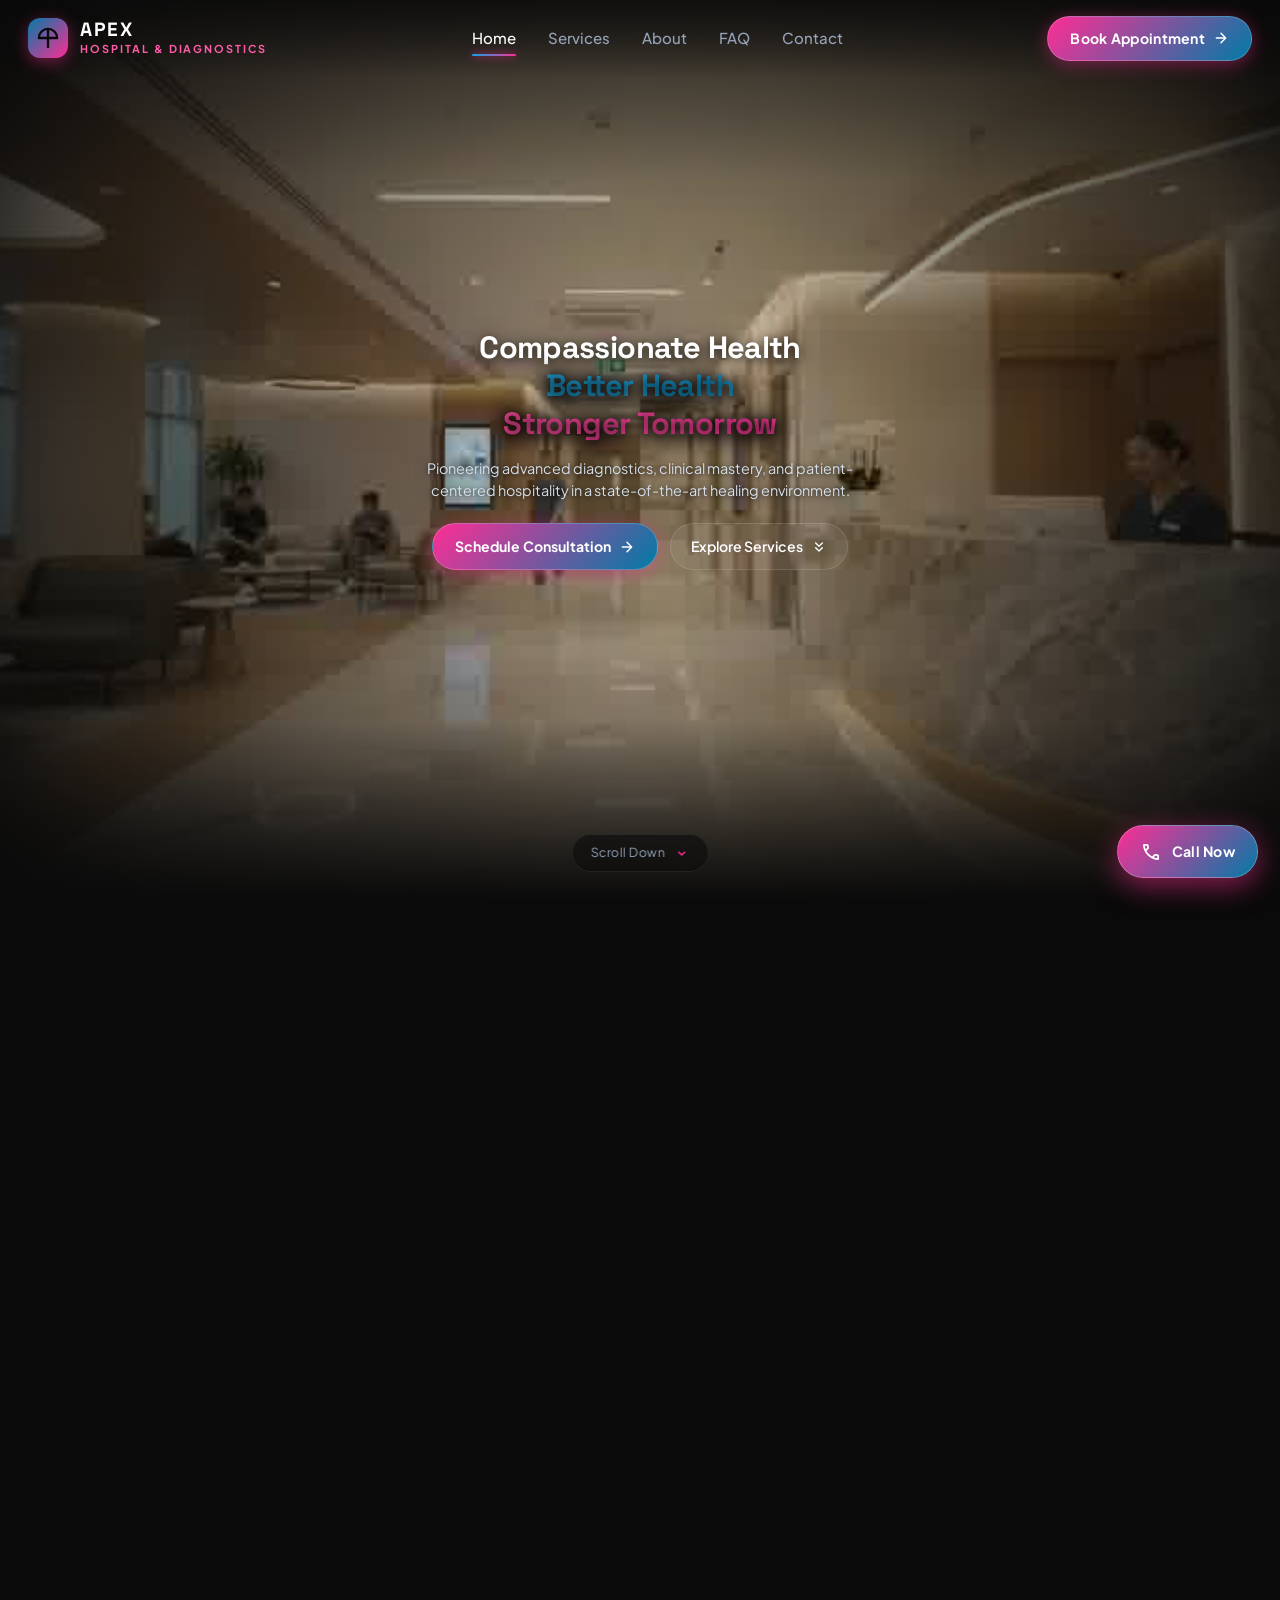
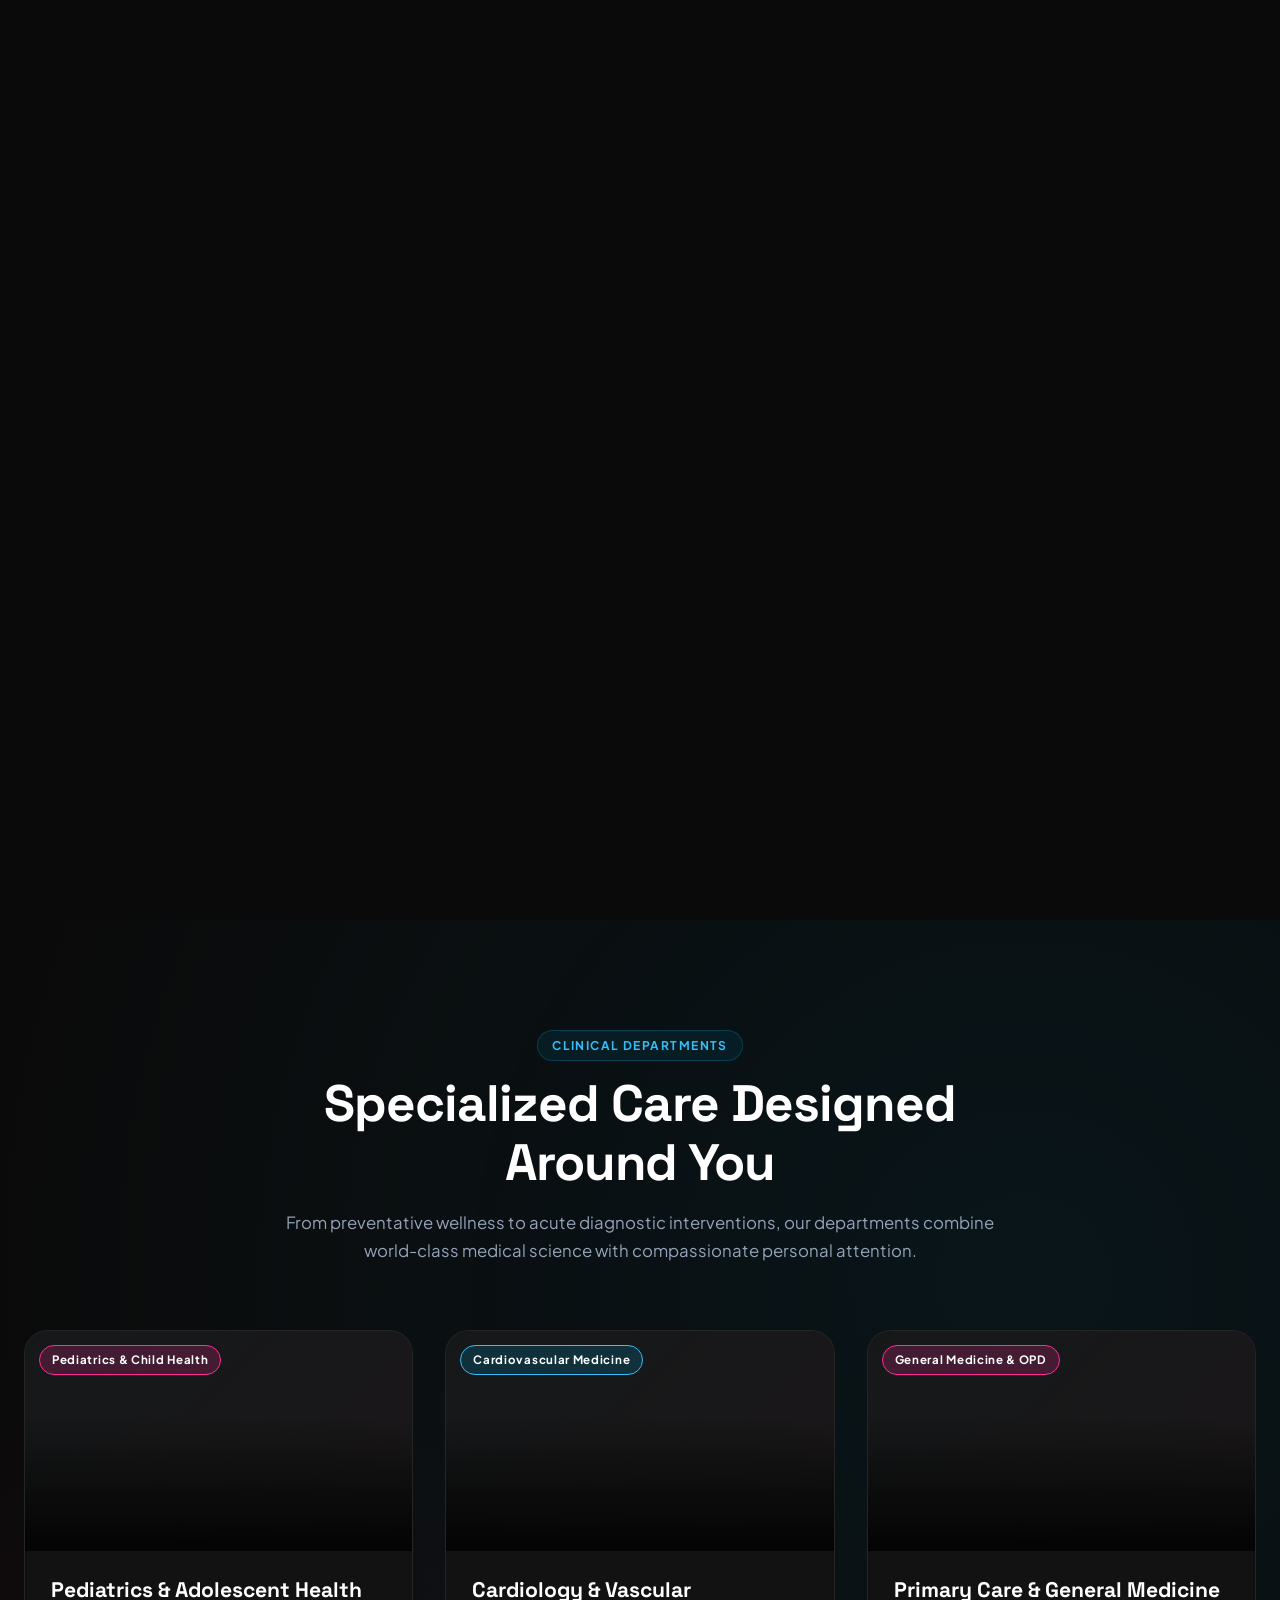
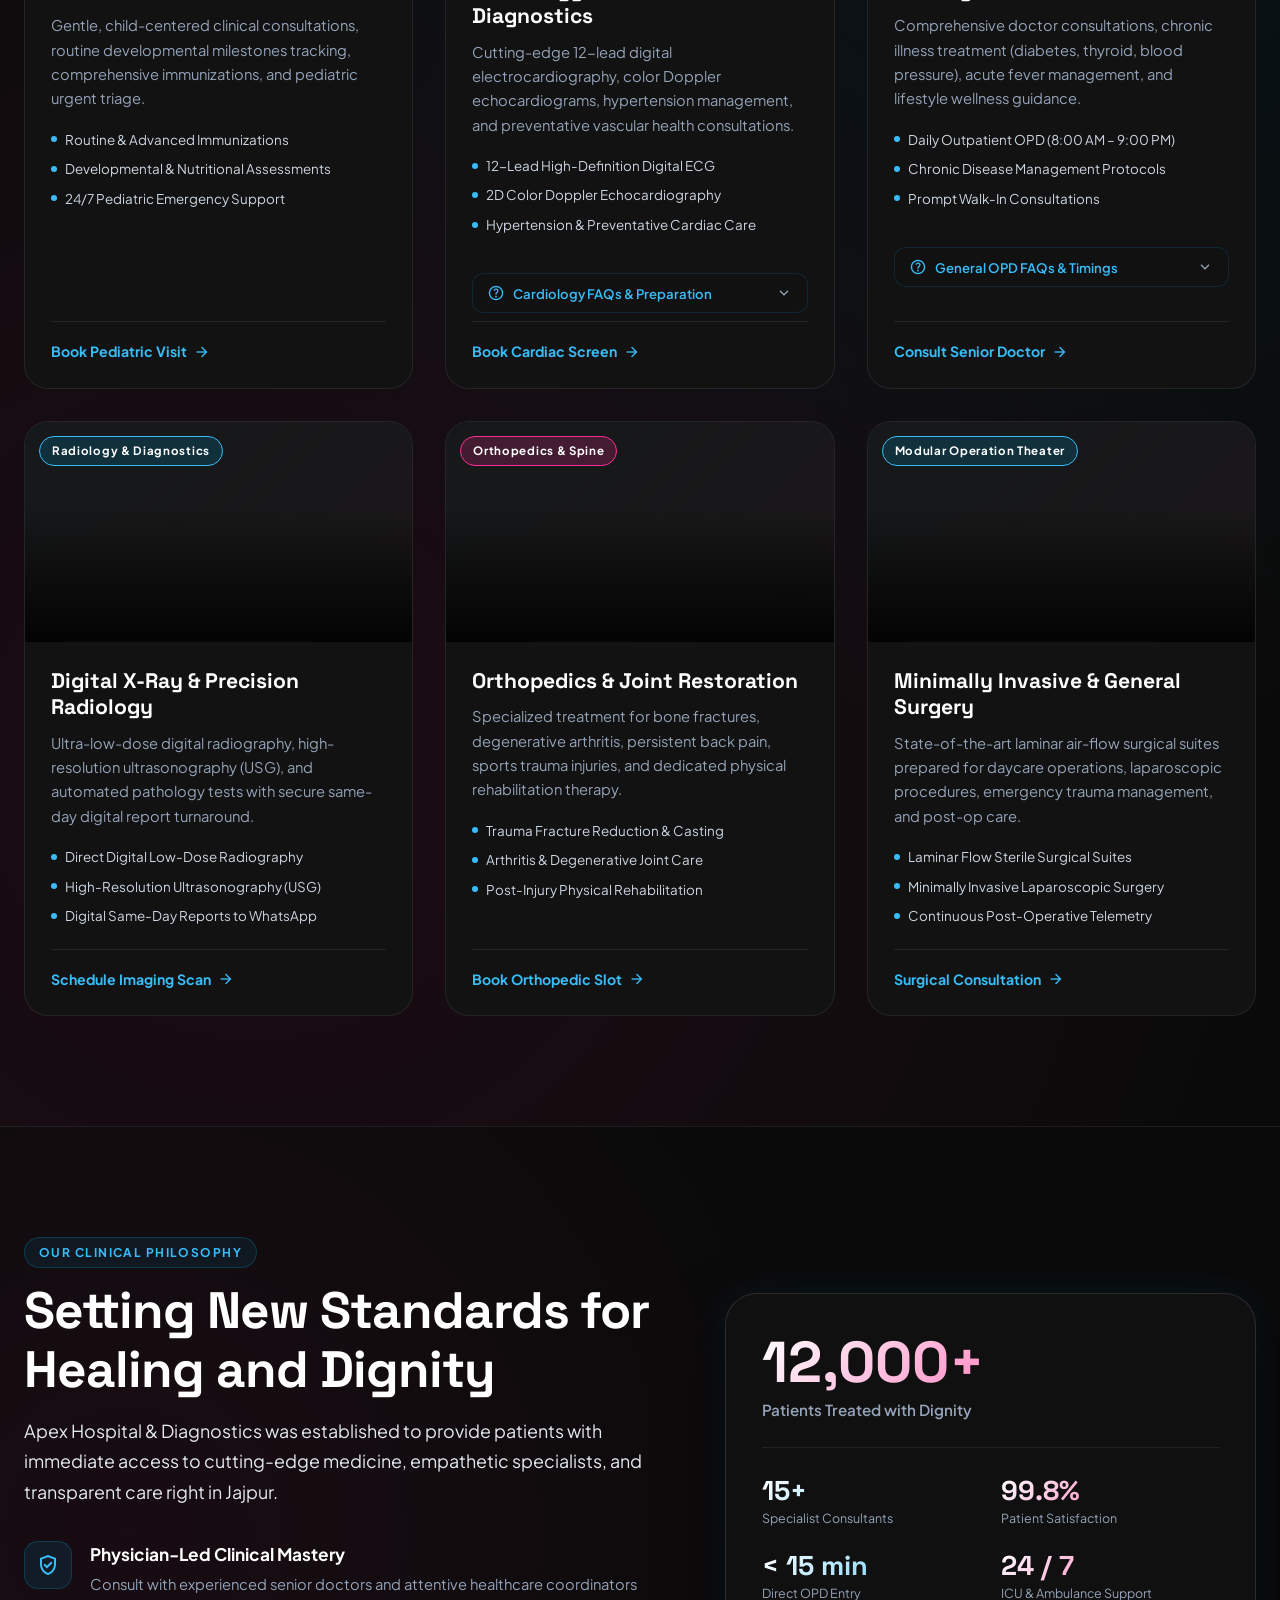
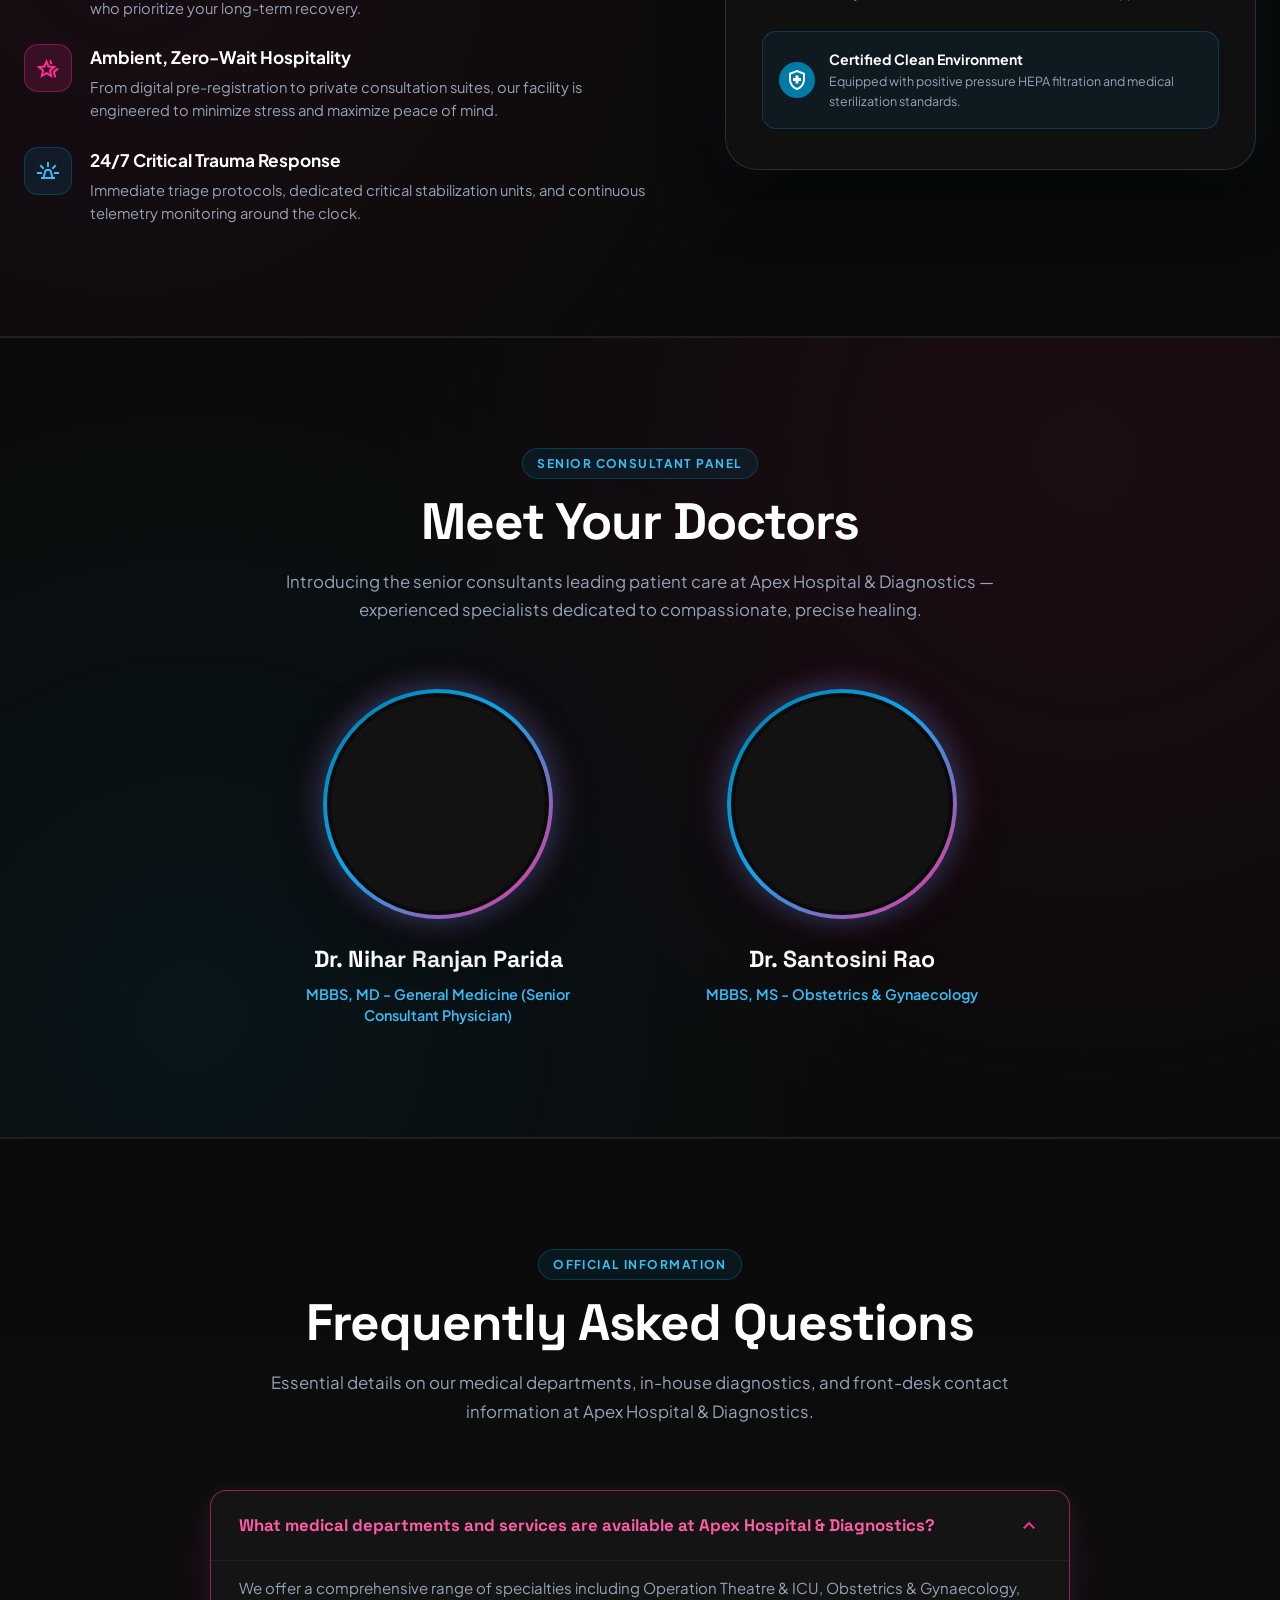
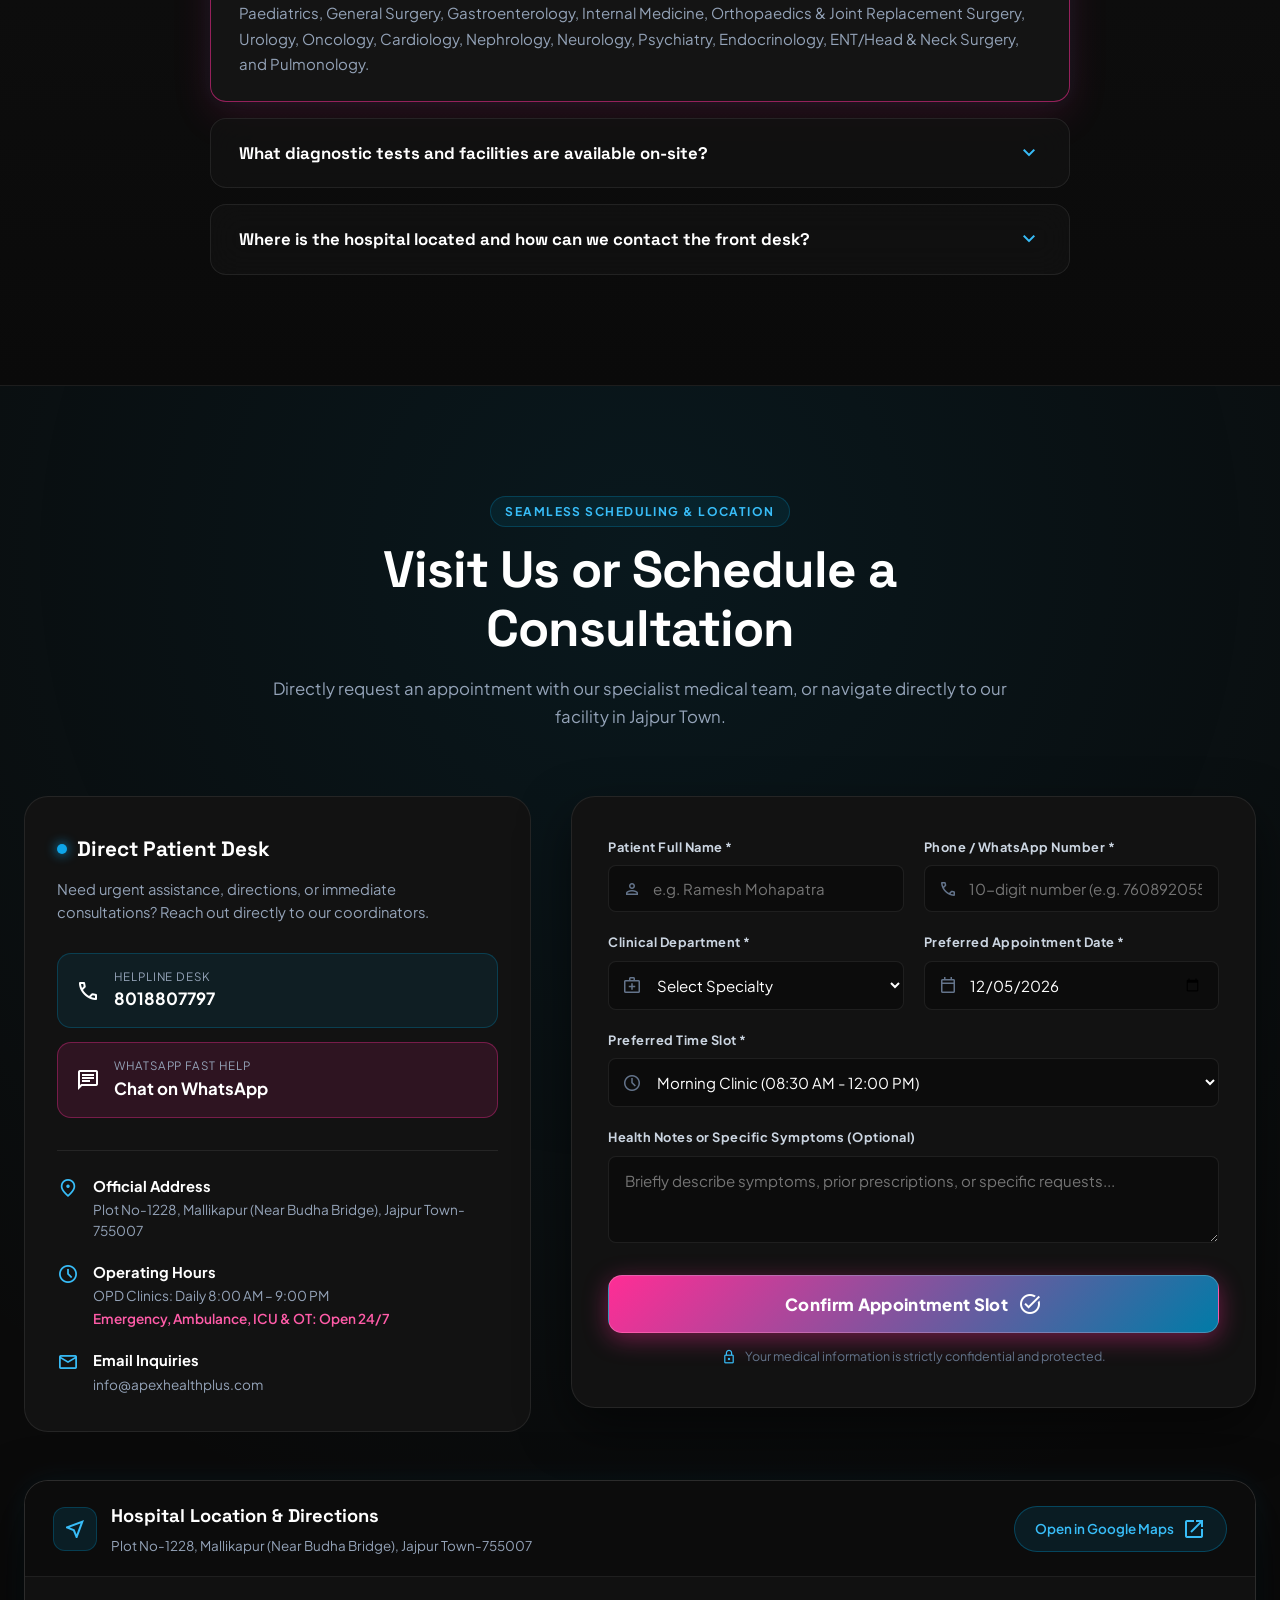
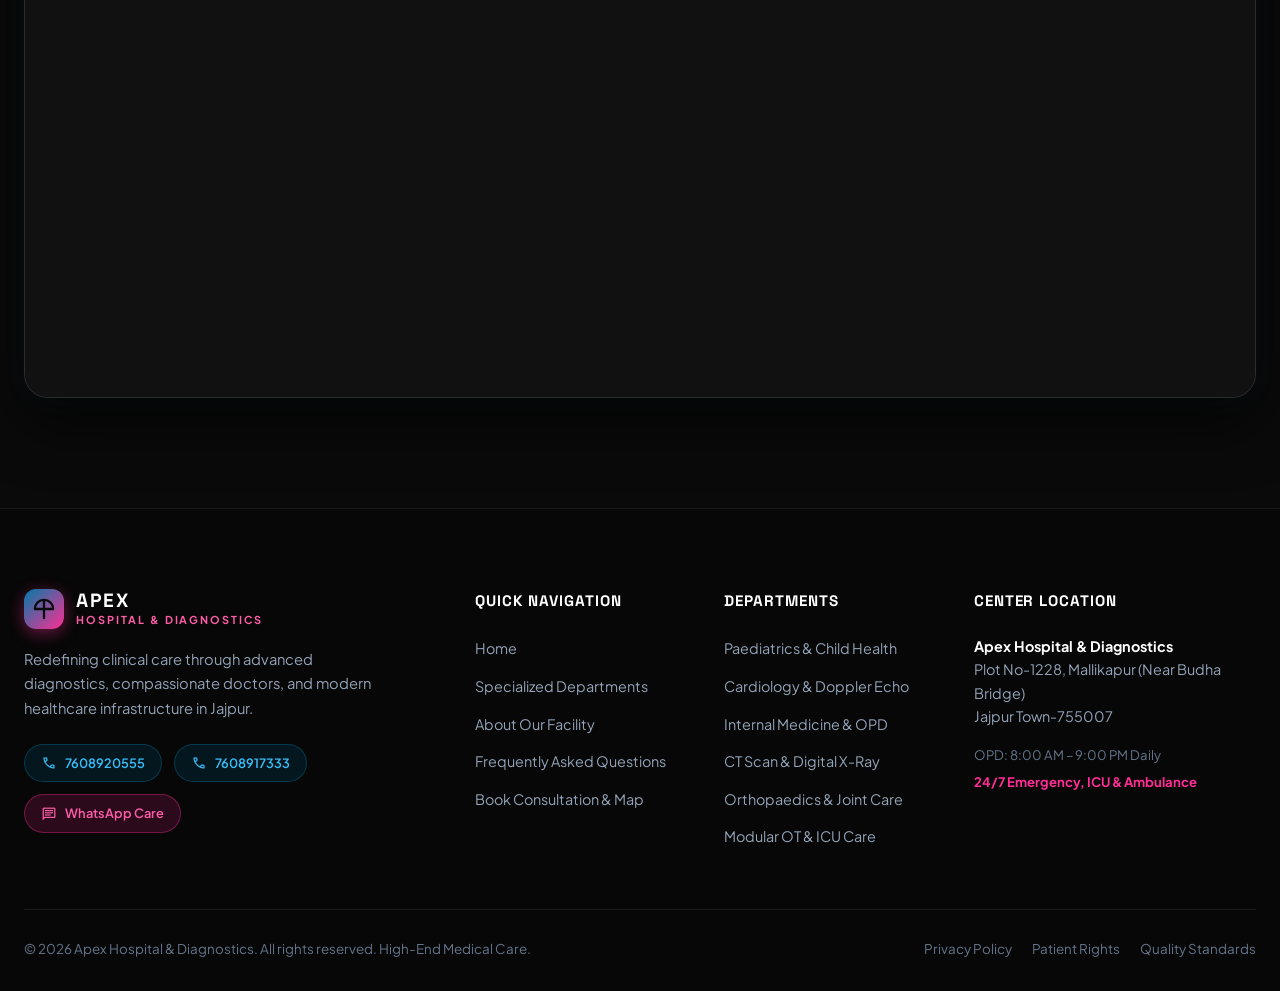
<file: index.html>
<!DOCTYPE html>
<html class="scroll-smooth" lang="en">
<head>
  <meta charset="utf-8"/>
  <meta name="viewport" content="width=device-width, initial-scale=1.0"/>
  <title>Apex Hospital &amp; Diagnostics — Modern Clinical Excellence &amp; Compassionate Healing</title>
  <meta name="description" content="Experience modern medical excellence at Apex Hospital &amp; Diagnostics. State-of-the-art diagnostics, pediatric care, cardiology, radiology, orthopedics, ICU, and surgical suites in Jajpur."/>
  
  <!-- GOOGLE FONTS -->
  <link rel="preconnect" href="https://fonts.googleapis.com"/>
  <link rel="preconnect" href="https://fonts.gstatic.com" crossorigin=""/>
  <link href="https://fonts.googleapis.com/css2?family=Plus+Jakarta+Sans:wght@300;400;500;600;700;800&family=Space+Grotesk:wght@500;600;700;800&display=swap" rel="stylesheet"/>
  <link href="https://fonts.googleapis.com/css2?family=Material+Symbols+Outlined:opsz,wght,FILL,GRAD@20..48,100..700,0..1,-50..200" rel="stylesheet"/>
  
  <link rel="stylesheet" href="styles.css"/>
</head>
<body>

  <!-- PRELOADER -->
  <div id="preloader" class="preloader">
    <div class="preloader-content">
      <div class="preloader-brand">
        <div class="neon-pulse-ring"></div>
        <span class="brand-text">APEX HOSPITAL</span>
      </div>
      <div class="preloader-track">
        <div id="loaderBar" class="preloader-fill"></div>
      </div>
      <div class="preloader-status-row">
        <span id="loaderStatus">Initializing scroll-driven facility experience...</span>
        <span id="loaderPercent">0%</span>
      </div>
    </div>
  </div>

  <!-- NAVIGATION BAR -->
  <header class="navbar" id="navbar">
    <div class="nav-container">
      <a href="#hero" class="nav-logo">
        <div class="logo-icon-wrap">
          <svg viewBox="0 0 24 24" fill="none" stroke="currentColor" stroke-width="2.5" stroke-linecap="round" stroke-linejoin="round">
            <path d="M12 2v20M2 12h20M12 2a10 10 0 0 1 10 10M2 12a10 10 0 0 1 10-10"/>
          </svg>
        </div>
        <div class="logo-brand">
          <span class="brand-apex">APEX</span>
          <span class="brand-sub">HOSPITAL &amp; DIAGNOSTICS</span>
        </div>
      </a>

      <nav class="nav-links">
        <a href="#hero" class="nav-link active">Home</a>
        <a href="#services" class="nav-link">Services</a>
        <a href="#about" class="nav-link">About</a>
        <a href="#faq" class="nav-link">FAQ</a>
        <a href="#contact" class="nav-link">Contact</a>
      </nav>

      <div class="nav-actions">
        <a href="#contact" class="btn btn-neon-nav">
          <span>Book Appointment</span>
          <svg viewBox="0 0 24 24" fill="none" stroke="currentColor" stroke-width="2.2" stroke-linecap="round" stroke-linejoin="round">
            <path d="M5 12h14M12 5l7 7-7 7"/>
          </svg>
        </a>
      </div>

      <!-- MOBILE HAMBURGER MENU (visible ≤ 1024px) -->
      <button type="button" id="navToggle" class="nav-toggle" aria-label="Toggle navigation menu" aria-expanded="false">
        <span class="nav-toggle-bar"></span>
        <span class="nav-toggle-bar"></span>
        <span class="nav-toggle-bar"></span>
      </button>
    </div>
  </header>

  <!-- HERO SECTION WITH SCROLL-DRIVEN VIDEO SCRUB & COMPACT CENTER CARD -->
  <section id="hero" class="hero-section">
    <!-- STICKY VIEWPORT CONTAINER FOR SMOOTH FRAME-BY-FRAME SCRUBBING -->
    <div class="hero-sticky-wrap">
      
      <!-- BACKGROUND CANVAS (SCRUBBED VIA SCROLL) -->
      <div class="hero-media-wrapper">
        <canvas id="heroVideoCanvas"></canvas>
        <div class="hero-gradient-overlay"></div>
      </div>

      <!-- CENTER HERO TEXT FLOATING DIRECTLY OVER THE VIDEO (100% TRANSPARENT, NO CARD) FADES ON SCROLL > 20% -->
      <div class="hero-center-container" id="heroCenterOverlay">
        <!-- COMPACT THREE-LINE TITLE -->
        <h1 class="hero-title">
          <span class="hero-line hero-line-white">Compassionate Health</span>
          <span class="hero-line hero-line-cerulean">Better Health</span>
          <span class="hero-line hero-line-neon">Stronger Tomorrow</span>
        </h1>

        <p class="hero-desc">
          Pioneering advanced diagnostics, clinical mastery, and patient-centered hospitality in a state-of-the-art healing environment.
        </p>

        <div class="hero-btn-group">
          <a href="#contact" class="btn btn-hero-primary">
            <span>Schedule Consultation</span>
            <svg viewBox="0 0 24 24" fill="none" stroke="currentColor" stroke-width="2.2" stroke-linecap="round" stroke-linejoin="round">
              <path d="M5 12h14M12 5l7 7-7 7"/>
            </svg>
          </a>
          <a href="#services" class="btn btn-hero-secondary">
            <span>Explore Services</span>
            <svg viewBox="0 0 24 24" fill="none" stroke="currentColor" stroke-width="2" stroke-linecap="round" stroke-linejoin="round">
              <path d="M7 13l5 5 5-5M7 6l5 5 5-5"/>
            </svg>
          </a>
        </div>
      </div>

      <!-- SCROLL INDICATOR -->
      <div class="hero-scroll-indicator" id="heroScrollHint">
        <span class="scroll-label">Scroll Down</span>
        <svg class="scroll-chevron" viewBox="0 0 24 24" fill="none" stroke="currentColor" stroke-width="2.2">
          <path d="M7 10l5 5 5-5"/>
        </svg>
      </div>

    </div>
  </section>

  <!-- SERVICES SECTION WITH TREATMENT CARDS + 2ND & 3RD SECTION MICRO-FAQS -->
  <section id="services" class="section services-section">
    <div class="container">
      <div class="section-header">
        <div class="badge-tag">Clinical Departments</div>
        <h2 class="section-title">Specialized Care Designed Around You</h2>
        <p class="section-subtitle">
          From preventative wellness to acute diagnostic interventions, our departments combine world-class medical science with compassionate personal attention.
        </p>
      </div>

      <div class="services-grid">
        
        <!-- SERVICE 1: PEDIATRICS -->
        <article class="service-card group">
          <div class="service-image-box">
            <video
              src="https://res.cloudinary.com/dzesx9h0v/video/upload/v1794219416/Doctor_talking_to_child_b58bccf7_1080p_qnls7q.mp4"
              class="service-video"
              autoplay muted loop playsinline preload="auto"
            ></video>
            <div class="service-img-overlay"></div>
            <span class="service-tag tag-neon">Pediatrics &amp; Child Health</span>
          </div>
          <div class="service-body">
            <h3 class="service-heading">Pediatrics &amp; Adolescent Health</h3>
            <p class="service-text">
              Gentle, child-centered clinical consultations, routine developmental milestones tracking, comprehensive immunizations, and pediatric urgent triage.
            </p>
            <ul class="service-bullets">
              <li><span class="bullet-dot"></span>Routine &amp; Advanced Immunizations</li>
              <li><span class="bullet-dot"></span>Developmental &amp; Nutritional Assessments</li>
              <li><span class="bullet-dot"></span>24/7 Pediatric Emergency Support</li>
            </ul>
            <div class="service-footer">
              <a href="#contact" class="service-action-link">
                <span>Book Pediatric Visit</span>
                <span class="material-symbols-outlined">arrow_forward</span>
              </a>
            </div>
          </div>
        </article>

        <!-- SERVICE 2: CARDIOLOGY WITH INTERACTIVE COLLAPSIBLE FAQ -->
        <article class="service-card group">
          <div class="service-image-box">
            <video
              src="https://res.cloudinary.com/dzesx9h0v/video/upload/v1794219402/Doctor_reviewing_ECG_on_monitor_d0dff736_wfizkj.mp4"
              class="service-video"
              autoplay muted loop playsinline preload="auto"
            ></video>
            <div class="service-img-overlay"></div>
            <span class="service-tag tag-cerulean">Cardiovascular Medicine</span>
          </div>
          <div class="service-body">
            <h3 class="service-heading">Cardiology &amp; Vascular Diagnostics</h3>
            <p class="service-text">
              Cutting-edge 12-lead digital electrocardiography, color Doppler echocardiograms, hypertension management, and preventative vascular health consultations.
            </p>
            <ul class="service-bullets">
              <li><span class="bullet-dot"></span>12-Lead High-Definition Digital ECG</li>
              <li><span class="bullet-dot"></span>2D Color Doppler Echocardiography</li>
              <li><span class="bullet-dot"></span>Hypertension &amp; Preventative Cardiac Care</li>
            </ul>

            <!-- INTERACTIVE COLLAPSIBLE FAQ (2ND TREATMENT SECTION) -->
            <div class="card-micro-faq">
              <button type="button" class="micro-faq-toggle" onclick="toggleMicroFaq(this)">
                <span class="micro-faq-title">
                  <span class="material-symbols-outlined micro-faq-icon">help_outline</span>
                  <span>Cardiology FAQs &amp; Preparation</span>
                </span>
                <span class="material-symbols-outlined micro-faq-chevron">expand_more</span>
              </button>
              <div class="micro-faq-body">
                <div class="micro-faq-item">
                  <strong class="q-title">Q: When is a cardiac screening or ECG recommended?</strong>
                  <p class="a-desc">A: If you experience chest tightness, shortness of breath, unexplained palpitations, severe dizziness, or have a family history of heart disease and chronic hypertension.</p>
                </div>
                <div class="micro-faq-item">
                  <strong class="q-title">Q: Is fasting required before an ECG or 2D Echo?</strong>
                  <p class="a-desc">A: Standard ECG and 2D Echocardiograms do not require fasting. Fasting is only necessary if your visit includes comprehensive lipid blood tests.</p>
                </div>
              </div>
            </div>

            <div class="service-footer">
              <a href="#contact" class="service-action-link">
                <span>Book Cardiac Screen</span>
                <span class="material-symbols-outlined">arrow_forward</span>
              </a>
            </div>
          </div>
        </article>

        <!-- SERVICE 3: GENERAL OPD WITH INTERACTIVE COLLAPSIBLE FAQ -->
        <article class="service-card group">
          <div class="service-image-box">
            <video
              src="https://res.cloudinary.com/dzesx9h0v/video/upload/v1794219407/Doctor_conducting_patient_consul__e08b4e9d_u6nmqv.mp4"
              class="service-video"
              autoplay muted loop playsinline preload="auto"
            ></video>
            <div class="service-img-overlay"></div>
            <span class="service-tag tag-neon">General Medicine &amp; OPD</span>
          </div>
          <div class="service-body">
            <h3 class="service-heading">Primary Care &amp; General Medicine</h3>
            <p class="service-text">
              Comprehensive doctor consultations, chronic illness treatment (diabetes, thyroid, blood pressure), acute fever management, and lifestyle wellness guidance.
            </p>
            <ul class="service-bullets">
              <li><span class="bullet-dot"></span>Daily Outpatient OPD (8:00 AM – 9:00 PM)</li>
              <li><span class="bullet-dot"></span>Chronic Disease Management Protocols</li>
              <li><span class="bullet-dot"></span>Prompt Walk-In Consultations</li>
            </ul>

            <!-- INTERACTIVE COLLAPSIBLE FAQ (3RD TREATMENT SECTION) -->
            <div class="card-micro-faq">
              <button type="button" class="micro-faq-toggle" onclick="toggleMicroFaq(this)">
                <span class="micro-faq-title">
                  <span class="material-symbols-outlined micro-faq-icon">help_outline</span>
                  <span>General OPD FAQs &amp; Timings</span>
                </span>
                <span class="material-symbols-outlined micro-faq-chevron">expand_more</span>
              </button>
              <div class="micro-faq-body">
                <div class="micro-faq-item">
                  <strong class="q-title">Q: Can I walk in without a prior appointment?</strong>
                  <p class="a-desc">A: Yes, our general outpatient department welcomes walk-ins daily from 8:00 AM to 9:00 PM. Prior booking is advised for expedited zero-wait entry.</p>
                </div>
                <div class="micro-faq-item">
                  <strong class="q-title">Q: What documents should I bring for consultation?</strong>
                  <p class="a-desc">A: Please bring any prior medical records, recent diagnostic blood/X-ray reports, and a list of current medications to assist the physician.</p>
                </div>
              </div>
            </div>

            <div class="service-footer">
              <a href="#contact" class="service-action-link">
                <span>Consult Senior Doctor</span>
                <span class="material-symbols-outlined">arrow_forward</span>
              </a>
            </div>
          </div>
        </article>

        <!-- SERVICE 4: DIGITAL X-RAY & RADIOLOGY -->
        <article class="service-card group">
          <div class="service-image-box">
            <video
              src="https://res.cloudinary.com/dzesx9h0v/video/upload/v1794219413/Doctor_analyzing_scans_in_hospital_cef1ddbf_npmhux.mp4"
              class="service-video"
              autoplay muted loop playsinline preload="auto"
            ></video>
            <div class="service-img-overlay"></div>
            <span class="service-tag tag-cerulean">Radiology &amp; Diagnostics</span>
          </div>
          <div class="service-body">
            <h3 class="service-heading">Digital X-Ray &amp; Precision Radiology</h3>
            <p class="service-text">
              Ultra-low-dose digital radiography, high-resolution ultrasonography (USG), and automated pathology tests with secure same-day digital report turnaround.
            </p>
            <ul class="service-bullets">
              <li><span class="bullet-dot"></span>Direct Digital Low-Dose Radiography</li>
              <li><span class="bullet-dot"></span>High-Resolution Ultrasonography (USG)</li>
              <li><span class="bullet-dot"></span>Digital Same-Day Reports to WhatsApp</li>
            </ul>
            <div class="service-footer">
              <a href="#contact" class="service-action-link">
                <span>Schedule Imaging Scan</span>
                <span class="material-symbols-outlined">arrow_forward</span>
              </a>
            </div>
          </div>
        </article>

        <!-- SERVICE 5: ORTHOPEDICS -->
        <article class="service-card group">
          <div class="service-image-box">
            <video
              src="https://res.cloudinary.com/dzesx9h0v/video/upload/v1794219221/Doctor_reviewing_joint_restorati__7080e0ea_hqcqnb.mp4"
              class="service-video"
              autoplay muted loop playsinline preload="auto"
            ></video>
            <div class="service-img-overlay"></div>
            <span class="service-tag tag-neon">Orthopedics &amp; Spine</span>
          </div>
          <div class="service-body">
            <h3 class="service-heading">Orthopedics &amp; Joint Restoration</h3>
            <p class="service-text">
              Specialized treatment for bone fractures, degenerative arthritis, persistent back pain, sports trauma injuries, and dedicated physical rehabilitation therapy.
            </p>
            <ul class="service-bullets">
              <li><span class="bullet-dot"></span>Trauma Fracture Reduction &amp; Casting</li>
              <li><span class="bullet-dot"></span>Arthritis &amp; Degenerative Joint Care</li>
              <li><span class="bullet-dot"></span>Post-Injury Physical Rehabilitation</li>
            </ul>
            <div class="service-footer">
              <a href="#contact" class="service-action-link">
                <span>Book Orthopedic Slot</span>
                <span class="material-symbols-outlined">arrow_forward</span>
              </a>
            </div>
          </div>
        </article>

        <!-- SERVICE 6: ADVANCED SURGERY -->
        <article class="service-card group">
          <div class="service-image-box">
            <video
              src="https://res.cloudinary.com/dzesx9h0v/video/upload/v1794203420/Surgeon_in_operating_theater_6cd9af08_wky0ok.mp4"
              class="service-video"
              autoplay muted loop playsinline preload="auto"
            ></video>
            <div class="service-img-overlay"></div>
            <span class="service-tag tag-cerulean">Modular Operation Theater</span>
          </div>
          <div class="service-body">
            <h3 class="service-heading">Minimally Invasive &amp; General Surgery</h3>
            <p class="service-text">
              State-of-the-art laminar air-flow surgical suites prepared for daycare operations, laparoscopic procedures, emergency trauma management, and post-op care.
            </p>
            <ul class="service-bullets">
              <li><span class="bullet-dot"></span>Laminar Flow Sterile Surgical Suites</li>
              <li><span class="bullet-dot"></span>Minimally Invasive Laparoscopic Surgery</li>
              <li><span class="bullet-dot"></span>Continuous Post-Operative Telemetry</li>
            </ul>
            <div class="service-footer">
              <a href="#contact" class="service-action-link">
                <span>Surgical Consultation</span>
                <span class="material-symbols-outlined">arrow_forward</span>
              </a>
            </div>
          </div>
        </article>

      </div>
    </div>
  </section>

  <!-- ABOUT & CLINICAL ADVANTAGE SECTION -->
  <section id="about" class="section about-section">
    <div class="container">
      <div class="about-grid">
        
        <!-- LEFT: EDITORIAL COPY -->
        <div class="about-content">
          <div class="badge-tag">Our Clinical Philosophy</div>
          <h2 class="section-title text-left">Setting New Standards for Healing and Dignity</h2>
          <p class="about-lead">
            Apex Hospital &amp; Diagnostics was established to provide patients with immediate access to cutting-edge medicine, empathetic specialists, and transparent care right in Jajpur.
          </p>

          <div class="about-features">
            <div class="about-feat-item">
              <div class="feat-icon-cerulean">
                <span class="material-symbols-outlined">verified_user</span>
              </div>
              <div>
                <h4 class="feat-title">Physician-Led Clinical Mastery</h4>
                <p class="feat-desc">Consult with experienced senior doctors and attentive healthcare coordinators who prioritize your long-term recovery.</p>
              </div>
            </div>

            <div class="about-feat-item">
              <div class="feat-icon-neon">
                <span class="material-symbols-outlined">hotel_class</span>
              </div>
              <div>
                <h4 class="feat-title">Ambient, Zero-Wait Hospitality</h4>
                <p class="feat-desc">From digital pre-registration to private consultation suites, our facility is engineered to minimize stress and maximize peace of mind.</p>
              </div>
            </div>

            <div class="about-feat-item">
              <div class="feat-icon-cerulean">
                <span class="material-symbols-outlined">e911_emergency</span>
              </div>
              <div>
                <h4 class="feat-title">24/7 Critical Trauma Response</h4>
                <p class="feat-desc">Immediate triage protocols, dedicated critical stabilization units, and continuous telemetry monitoring around the clock.</p>
              </div>
            </div>
          </div>
        </div>

        <!-- RIGHT: GLASS CARDS STATS & TRUST -->
        <div class="about-stats-panel">
          <div class="stats-glass-card">
            <div class="stat-highlight">
              <span class="stat-num neon-gradient-text">12,000+</span>
              <span class="stat-label">Patients Treated with Dignity</span>
            </div>
            <div class="stat-divider"></div>
            
            <div class="stats-grid-mini">
              <div class="mini-stat">
                <span class="mini-num cerulean-gradient-text">15+</span>
                <span class="mini-label">Specialist Consultants</span>
              </div>
              <div class="mini-stat">
                <span class="mini-num neon-gradient-text">99.8%</span>
                <span class="mini-label">Patient Satisfaction</span>
              </div>
              <div class="mini-stat">
                <span class="mini-num cerulean-gradient-text">&lt; 15 min</span>
                <span class="mini-label">Direct OPD Entry</span>
              </div>
              <div class="mini-stat">
                <span class="mini-num neon-gradient-text">24 / 7</span>
                <span class="mini-label">ICU &amp; Ambulance Support</span>
              </div>
            </div>

            <!-- HOSPITAL ASSURANCE BANNER -->
            <div class="assurance-banner">
              <div class="assurance-icon">
                <span class="material-symbols-outlined">health_and_safety</span>
              </div>
              <div class="assurance-text">
                <strong>Certified Clean Environment</strong>
                <p>Equipped with positive pressure HEPA filtration and medical sterilization standards.</p>
              </div>
            </div>
          </div>
        </div>

      </div>
    </div>
  </section>

  <!-- MEET YOUR DOCTORS SECTION (CIRCULAR GLOWING VIDEO PROFILES, AUTOPLAY WITH AUDIO ON SCROLL) -->
  <section id="doctors" class="section doctors-section">
    <div class="container">
      <div class="section-header">
        <div class="badge-tag">Senior Consultant Panel</div>
        <h2 class="section-title">Meet Your Doctors</h2>
        <p class="section-subtitle">
          Introducing the senior consultants leading patient care at Apex Hospital &amp; Diagnostics — experienced specialists dedicated to compassionate, precise healing.
        </p>
      </div>

      <div class="doctors-grid">
        <!-- DOCTOR 1 -->
        <div class="doctor-card">
          <div class="doctor-video-ring">
            <video
              src="https://res.cloudinary.com/dzesx9h0v/video/upload/v1794203736/Doctor_speaking_in_hospital_751a3925_f24qcc.mp4"
              class="doctor-video"
              muted playsinline preload="metadata"
            ></video>
          </div>
          <h3 class="doctor-name">Dr. Nihar Ranjan Parida</h3>
          <p class="doctor-qualification">MBBS, MD - General Medicine (Senior Consultant Physician)</p>
        </div>

        <!-- DOCTOR 2 -->
        <div class="doctor-card">
          <div class="doctor-video-ring">
            <video
              src="https://res.cloudinary.com/dzesx9h0v/video/upload/v1794219214/Doctor_welcoming_to_health_care_aadfa4ed_sfobvc.mp4"
              class="doctor-video"
              muted playsinline preload="metadata"
            ></video>
          </div>
          <h3 class="doctor-name">Dr. Santosini Rao</h3>
          <p class="doctor-qualification">MBBS, MS - Obstetrics &amp; Gynaecology</p>
        </div>
      </div>
    </div>
  </section>

  <!-- DEDICATED SEPARATE FAQ SECTION -->
  <section id="faq" class="section faq-section">
    <div class="container">
      <div class="section-header">
        <div class="badge-tag">Official Information</div>
        <h2 class="section-title">Frequently Asked Questions</h2>
        <p class="section-subtitle">
          Essential details on our medical departments, in-house diagnostics, and front-desk contact information at Apex Hospital &amp; Diagnostics.
        </p>
      </div>

      <div class="faq-accordion-container">
        
        <!-- FAQ 1: DEPARTMENTS & SERVICES -->
        <div class="faq-item active">
          <button type="button" class="faq-question-btn" onclick="toggleMainFaq(this)">
            <span class="faq-q-text">What medical departments and services are available at Apex Hospital &amp; Diagnostics?</span>
            <span class="material-symbols-outlined faq-chevron-icon">expand_more</span>
          </button>
          <div class="faq-answer-pane">
            <p class="faq-a-text">
              We offer a comprehensive range of specialties including Operation Theatre &amp; ICU, Obstetrics &amp; Gynaecology, Paediatrics, General Surgery, Gastroenterology, Internal Medicine, Orthopaedics &amp; Joint Replacement Surgery, Urology, Oncology, Cardiology, Nephrology, Neurology, Psychiatry, Endocrinology, ENT/Head &amp; Neck Surgery, and Pulmonology.
            </p>
          </div>
        </div>

        <!-- FAQ 2: DIAGNOSTIC TESTS & FACILITIES -->
        <div class="faq-item">
          <button type="button" class="faq-question-btn" onclick="toggleMainFaq(this)">
            <span class="faq-q-text">What diagnostic tests and facilities are available on-site?</span>
            <span class="material-symbols-outlined faq-chevron-icon">expand_more</span>
          </button>
          <div class="faq-answer-pane">
            <p class="faq-a-text">
              Our facility is equipped with advanced diagnostic tests including CT Scan, Endoscopy, Ultrasound, Pathology (Blood, Urine, Stool), ECG, ECHO, NCV, Digital X-ray, and an in-house Pharmacy.
            </p>
          </div>
        </div>

        <!-- FAQ 3: LOCATION & CONTACT -->
        <div class="faq-item">
          <button type="button" class="faq-question-btn" onclick="toggleMainFaq(this)">
            <span class="faq-q-text">Where is the hospital located and how can we contact the front desk?</span>
            <span class="material-symbols-outlined faq-chevron-icon">expand_more</span>
          </button>
          <div class="faq-answer-pane">
            <p class="faq-a-text">
              Apex Hospital &amp; Diagnostics is located at Plot No-1228, Mallikapur (Near Budha Bridge), Jajpur Town-755007. You can contact our helpline numbers at 7608920555, 7608917333 or email us at info@apexhealthplus.com.
            </p>
          </div>
        </div>

      </div>
    </div>
  </section>

  <!-- APPOINTMENT, LOCATION & GOOGLE MAPS SECTION -->
  <section id="contact" class="section contact-section">
    <div class="container">
      <div class="section-header">
        <div class="badge-tag">Seamless Scheduling &amp; Location</div>
        <h2 class="section-title">Visit Us or Schedule a Consultation</h2>
        <p class="section-subtitle">
          Directly request an appointment with our specialist medical team, or navigate directly to our facility in Jajpur Town.
        </p>
      </div>

      <!-- APPOINTMENT BOOKING & CONTACT INFO -->
      <div class="booking-layout">
        
        <!-- LEFT: CLINIC INFO & CONTACT HOTLINES -->
        <div class="contact-info-card">
          <div class="info-card-header">
            <div class="pulse-beacon"></div>
            <h3>Direct Patient Desk</h3>
          </div>
          <p class="info-text">
            Need urgent assistance, directions, or immediate consultations? Reach out directly to our coordinators.
          </p>

          <div class="hotline-buttons">
            <a href="tel:+918018807797" class="hotline-btn cerulean-hotline">
              <span class="material-symbols-outlined">call</span>
              <div>
                <span class="hotline-label">Helpline Desk</span>
                <strong class="hotline-val">8018807797</strong>
              </div>
            </a>

            <a href="https://wa.me/918018807797" target="_blank" rel="noopener noreferrer" class="hotline-btn neon-hotline">
              <span class="material-symbols-outlined">chat</span>
              <div>
                <span class="hotline-label">WhatsApp Fast Help</span>
                <strong class="hotline-val">Chat on WhatsApp</strong>
              </div>
            </a>
          </div>

          <div class="clinic-details-block">
            <div class="detail-row">
              <span class="material-symbols-outlined">location_on</span>
              <div>
                <strong>Official Address</strong>
                <p>Plot No-1228, Mallikapur (Near Budha Bridge), Jajpur Town-755007</p>
              </div>
            </div>

            <div class="detail-row">
              <span class="material-symbols-outlined">schedule</span>
              <div>
                <strong>Operating Hours</strong>
                <p>OPD Clinics: Daily 8:00 AM – 9:00 PM</p>
                <p class="emergency-notice">Emergency, Ambulance, ICU &amp; OT: Open 24/7</p>
              </div>
            </div>

            <div class="detail-row">
              <span class="material-symbols-outlined">mail</span>
              <div>
                <strong>Email Inquiries</strong>
                <p>info@apexhealthplus.com</p>
              </div>
            </div>
          </div>
        </div>

        <!-- RIGHT: STREAMLINED APPOINTMENT FORM -->
        <div class="booking-form-card">
          <form id="appointmentForm" onsubmit="submitBookingForm(event);">
            <div class="form-grid">
              
              <div class="form-field">
                <label for="patientName">Patient Full Name *</label>
                <div class="input-wrap">
                  <span class="material-symbols-outlined field-icon">person</span>
                  <input type="text" id="patientName" placeholder="e.g. Ramesh Mohapatra" required/>
                </div>
              </div>

              <div class="form-field">
                <label for="patientPhone">Phone / WhatsApp Number *</label>
                <div class="input-wrap">
                  <span class="material-symbols-outlined field-icon">call</span>
                  <input type="tel" id="patientPhone" pattern="[0-9]{10}" placeholder="10-digit number (e.g. 7608920555)" required/>
                </div>
              </div>

              <div class="form-field">
                <label for="departmentSelect">Clinical Department *</label>
                <div class="input-wrap">
                  <span class="material-symbols-outlined field-icon">medical_services</span>
                  <select id="departmentSelect" required>
                    <option value="">Select Specialty</option>
                    <option value="Paediatrics">Paediatrics &amp; Adolescent Health</option>
                    <option value="Cardiology">Cardiology &amp; Vascular Diagnostics</option>
                    <option value="Internal Medicine">Internal Medicine &amp; Primary OPD</option>
                    <option value="Obstetrics & Gynaecology">Obstetrics &amp; Gynaecology</option>
                    <option value="General Surgery">General Surgery &amp; Laparoscopy</option>
                    <option value="Orthopaedics">Orthopaedics &amp; Joint Replacement</option>
                    <option value="Diagnostic Radiology">CT Scan, USG &amp; Digital X-Ray</option>
                    <option value="Gastroenterology">Gastroenterology &amp; Endoscopy</option>
                    <option value="Neurology">Neurology &amp; NCV</option>
                    <option value="Urology">Urology &amp; Nephrology</option>
                  </select>
                </div>
              </div>

              <div class="form-field">
                <label for="visitDate">Preferred Appointment Date *</label>
                <div class="input-wrap">
                  <span class="material-symbols-outlined field-icon">calendar_today</span>
                  <input type="date" id="visitDate" required/>
                </div>
              </div>

              <div class="form-field full-width">
                <label for="visitTime">Preferred Time Slot *</label>
                <div class="input-wrap">
                  <span class="material-symbols-outlined field-icon">schedule</span>
                  <select id="visitTime" required>
                    <option value="Morning (08:30 AM - 12:00 PM)">Morning Clinic (08:30 AM - 12:00 PM)</option>
                    <option value="Afternoon (12:30 PM - 04:30 PM)">Afternoon Clinic (12:30 PM - 04:30 PM)</option>
                    <option value="Evening (05:00 PM - 08:30 PM)">Evening Clinic (05:00 PM - 08:30 PM)</option>
                  </select>
                </div>
              </div>

              <div class="form-field full-width">
                <label for="symptomsNotes">Health Notes or Specific Symptoms (Optional)</label>
                <div class="input-wrap">
                  <textarea id="symptomsNotes" rows="3" placeholder="Briefly describe symptoms, prior prescriptions, or specific requests..."></textarea>
                </div>
              </div>

            </div>

            <div class="form-submit-row">
              <button type="submit" class="btn btn-submit-neon">
                <span>Confirm Appointment Slot</span>
                <span class="material-symbols-outlined">task_alt</span>
              </button>
              <div class="form-privacy-note">
                <span class="material-symbols-outlined">lock</span>
                <span>Your medical information is strictly confidential and protected.</span>
              </div>
            </div>
          </form>

          <!-- SUCCESS STATE (SAVED TO SUPABASE) -->
          <div id="bookingSuccessBox" class="booking-success-box" style="display: none;">
            <div class="success-icon-badge">
              <span class="material-symbols-outlined">check_circle</span>
            </div>
            <h3 id="bookingSuccessTitle">Appointment Confirmed</h3>
            <p id="bookingSuccessMessage">
              Your appointment has been saved successfully. Our patient desk will call your number shortly to confirm the exact scheduling and arrival instructions.
            </p>
            <button type="button" class="btn btn-glass-sm" onclick="resetBookingForm()">
              <span>Book Another Consultation</span>
            </button>
          </div>

          <!-- ERROR STATE (SAVING FAILED) -->
          <div id="bookingErrorBox" class="booking-error-box" style="display: none;">
            <div class="error-icon-badge">
              <span class="material-symbols-outlined">error</span>
            </div>
            <h3>Booking Not Saved</h3>
            <p id="bookingErrorText"></p>
          </div>
        </div>

      </div>

      <!-- GOOGLE MAPS INTEGRATION CARD -->
      <div class="map-card-container">
        <div class="map-card-header">
          <div class="map-header-left">
            <span class="material-symbols-outlined map-header-icon">near_me</span>
            <div>
              <h3 class="map-title">Hospital Location &amp; Directions</h3>
              <p class="map-subtitle">Plot No-1228, Mallikapur (Near Budha Bridge), Jajpur Town-755007</p>
            </div>
          </div>
          <a href="https://maps.google.com/?q=APEX+HEALTH+PLUS+Jajpur" target="_blank" rel="noopener noreferrer" class="btn btn-map-navigate">
            <span>Open in Google Maps</span>
            <span class="material-symbols-outlined">open_in_new</span>
          </a>
        </div>
        <div class="map-embed-frame">
          <iframe src="https://www.google.com/maps/embed?pb=!1m18!1m12!1m3!1d477328.3576384609!2d85.96554294320863!3d20.826545400000008!2m3!1f0!2f0!3f0!3m2!1i1024!2i768!4f13.1!3m3!1m2!1s0x3a1be300498acaed%3A0x86b606f170f1c892!2sAPEX%20HEALTH%20PLUS!5e0!3m2!1sen!2sin!4v1794130945182!5m2!1sen!2sin" width="100%" height="400" style="border:0;" allowfullscreen="" loading="lazy" referrerpolicy="strict-origin-when-cross-origin"></iframe>
        </div>
      </div>

    </div>
  </section>

  <!-- LUXURY HIGH-CONTRAST FOOTER -->
  <footer class="footer">
    <div class="container footer-inner">
      <div class="footer-top">
        <div class="footer-brand-col">
          <div class="nav-logo">
            <div class="logo-icon-wrap">
              <svg viewBox="0 0 24 24" fill="none" stroke="currentColor" stroke-width="2.5" stroke-linecap="round" stroke-linejoin="round">
                <path d="M12 2v20M2 12h20M12 2a10 10 0 0 1 10 10M2 12a10 10 0 0 1 10-10"/>
              </svg>
            </div>
            <div class="logo-brand">
              <span class="brand-apex">APEX</span>
              <span class="brand-sub">HOSPITAL &amp; DIAGNOSTICS</span>
            </div>
          </div>
          <p class="footer-bio">
            Redefining clinical care through advanced diagnostics, compassionate doctors, and modern healthcare infrastructure in Jajpur.
          </p>
          <div class="footer-contact-pills">
            <a href="tel:7608920555" class="f-pill f-pill-cerulean">
              <span class="material-symbols-outlined">call</span>
              <span>7608920555</span>
            </a>
            <a href="tel:7608917333" class="f-pill f-pill-cerulean">
              <span class="material-symbols-outlined">call</span>
              <span>7608917333</span>
            </a>
            <a href="https://wa.me/917608920555" target="_blank" rel="noopener noreferrer" class="f-pill f-pill-neon">
              <span class="material-symbols-outlined">chat</span>
              <span>WhatsApp Care</span>
            </a>
          </div>
        </div>

        <div class="footer-nav-col">
          <h4 class="footer-col-title">Quick Navigation</h4>
          <ul class="footer-links-list">
            <li><a href="#hero">Home</a></li>
            <li><a href="#services">Specialized Departments</a></li>
            <li><a href="#about">About Our Facility</a></li>
            <li><a href="#faq">Frequently Asked Questions</a></li>
            <li><a href="#contact">Book Consultation &amp; Map</a></li>
          </ul>
        </div>

        <div class="footer-nav-col">
          <h4 class="footer-col-title">Departments</h4>
          <ul class="footer-links-list">
            <li><a href="#services">Paediatrics &amp; Child Health</a></li>
            <li><a href="#services">Cardiology &amp; Doppler Echo</a></li>
            <li><a href="#services">Internal Medicine &amp; OPD</a></li>
            <li><a href="#services">CT Scan &amp; Digital X-Ray</a></li>
            <li><a href="#services">Orthopaedics &amp; Joint Care</a></li>
            <li><a href="#services">Modular OT &amp; ICU Care</a></li>
          </ul>
        </div>

        <div class="footer-contact-col">
          <h4 class="footer-col-title">Center Location</h4>
          <p class="footer-loc">
            <strong>Apex Hospital &amp; Diagnostics</strong><br>
            Plot No-1228, Mallikapur (Near Budha Bridge)<br>
            Jajpur Town-755007
          </p>
          <div class="footer-timings">
            <span>OPD: 8:00 AM – 9:00 PM Daily</span>
            <span class="emergency-highlight">24/7 Emergency, ICU &amp; Ambulance</span>
          </div>
        </div>
      </div>

      <div class="footer-bottom">
        <p>&copy; <span id="currentYear"></span> Apex Hospital &amp; Diagnostics. All rights reserved. High-End Medical Care.</p>
        <div class="footer-legal">
          <a href="#hero">Privacy Policy</a>
          <a href="#hero">Patient Rights</a>
          <a href="#hero">Quality Standards</a>
        </div>
      </div>
    </div>
  </footer>

  <!-- FLOATING PULSING CALL BUTTON (BOTTOM-RIGHT) -->
  <a href="tel:+918018807797" class="floating-call-btn" aria-label="Call Apex Health Care now at +91 80188 07797">
    <span class="material-symbols-outlined">call</span>
    <span class="floating-call-label">Call Now</span>
  </a>

  <!-- Cache-busted so browsers always load the latest booking engine -->
  <script src="script.js?v=supabase-fallback-2"></script>
</body>
</html>
</file>
<file: styles.css>
/* =====================================================================
   APEX HEALTH CARE — ULTRA-MODERN HIGH-END DESIGN SYSTEM
   Theme: Deep Jet Black (#0A0A0A), Cerulean Blue (#007BA7), Neon Rose (#FF2D95)
   ===================================================================== */

:root {
  /* Core Color Palette */
  --bg-black: #0A0A0A;
  --bg-card: rgba(18, 18, 18, 0.72);
  --bg-card-solid: #121212;
  --bg-surface: #141414;
  --bg-surface-elevated: #1A1A1A;

  /* Accents */
  --cerulean: #007BA7;
  --cerulean-bright: #0EA5E9;
  --cerulean-light: #38BDF8;
  --cerulean-glow: rgba(0, 123, 167, 0.35);

  --neon-rose: #FF2D95;
  --neon-rose-hover: #E01A7E;
  --neon-rose-bright: #FF5CA8;
  --neon-rose-glow: rgba(255, 45, 149, 0.4);

  /* Glass & Borders */
  --border-subtle: rgba(255, 255, 255, 0.08);
  --border-glass: rgba(255, 255, 255, 0.12);
  --border-cerulean: rgba(0, 123, 167, 0.35);
  --border-neon: rgba(255, 45, 149, 0.35);

  /* Typography */
  --text-white: #FFFFFF;
  --text-primary: #F8FAFC;
  --text-muted: #94A3B8;
  --text-dim: #64748B;

  --font-main: 'Plus Jakarta Sans', system-ui, -apple-system, sans-serif;
  --font-display: 'Space Grotesk', system-ui, sans-serif;

  /* Shapes & Effects */
  --radius-sm: 8px;
  --radius-md: 14px;
  --radius-lg: 24px;
  --radius-xl: 32px;
  --radius-full: 9999px;

  --ease-spring: cubic-bezier(0.16, 1, 0.3, 1);
  --transition: all 0.3s var(--ease-spring);
}

*, *::before, *::after {
  box-sizing: border-box;
  margin: 0;
  padding: 0;
}

html {
  scroll-behavior: smooth;
  font-family: var(--font-main);
  background-color: var(--bg-black);
  color: var(--text-primary);
  line-height: 1.6;
  -webkit-font-smoothing: antialiased;
}

body {
  background-color: var(--bg-black);
  color: var(--text-primary);
  overflow-x: hidden;
  position: relative;
}

a {
  color: inherit;
  text-decoration: none;
}

button, input, select, textarea {
  font-family: inherit;
}

/* =====================================================================
   PRELOADER
   ===================================================================== */
.preloader {
  position: fixed;
  inset: 0;
  z-index: 99999;
  background: radial-gradient(circle at center, #141414 0%, #0A0A0A 100%);
  display: flex;
  align-items: center;
  justify-content: center;
  transition: opacity 0.5s ease, visibility 0.5s ease;
}

.preloader.loaded {
  opacity: 0;
  visibility: hidden;
  pointer-events: none;
}

.preloader-content {
  width: min(90vw, 420px);
  text-align: center;
  display: flex;
  flex-direction: column;
  gap: 18px;
}

.preloader-brand {
  display: flex;
  align-items: center;
  justify-content: center;
  gap: 12px;
}

.neon-pulse-ring {
  width: 14px;
  height: 14px;
  border-radius: 50%;
  background: var(--neon-rose);
  box-shadow: 0 0 16px var(--neon-rose);
  animation: pulseBeacon 1.2s infinite ease-in-out;
}

@keyframes pulseBeacon {
  0%, 100% { transform: scale(0.9); opacity: 0.6; }
  50% { transform: scale(1.3); opacity: 1; box-shadow: 0 0 24px var(--neon-rose); }
}

.brand-text {
  font-family: var(--font-display);
  font-size: 1.25rem;
  letter-spacing: 0.16em;
  font-weight: 700;
  color: #FFFFFF;
}

.preloader-track {
  width: 100%;
  height: 4px;
  background: rgba(255, 255, 255, 0.08);
  border-radius: var(--radius-full);
  overflow: hidden;
}

.preloader-fill {
  width: 0%;
  height: 100%;
  background: linear-gradient(90deg, var(--cerulean-bright), var(--neon-rose));
  box-shadow: 0 0 14px var(--neon-rose);
  border-radius: var(--radius-full);
  transition: width 0.15s ease-out;
}

.preloader-status-row {
  display: flex;
  justify-content: space-between;
  font-size: 0.8rem;
  color: var(--text-muted);
}

/* =====================================================================
   HEADER & NAVBAR (+ MOBILE DROPDOWN MENU)
   ===================================================================== */
.navbar {
  position: fixed;
  top: 0;
  left: 0;
  right: 0;
  z-index: 1000;
  padding: 16px 28px;
  transition: var(--transition);
  background: linear-gradient(180deg, rgba(10, 10, 10, 0.8) 0%, rgba(10, 10, 10, 0) 100%);
}

.navbar.scrolled {
  background: rgba(10, 10, 10, 0.88);
  backdrop-filter: blur(20px);
  -webkit-backdrop-filter: blur(20px);
  border-bottom: 1px solid var(--border-subtle);
  padding: 12px 28px;
  box-shadow: 0 10px 30px rgba(0, 0, 0, 0.6);
}

.nav-container {
  max-width: 1380px;
  margin: 0 auto;
  display: flex;
  align-items: center;
  justify-content: space-between;
  gap: 24px;
}

.nav-logo {
  display: flex;
  align-items: center;
  gap: 12px;
}

.logo-icon-wrap {
  width: 40px;
  height: 40px;
  border-radius: 12px;
  background: linear-gradient(135deg, var(--cerulean), var(--neon-rose));
  display: flex;
  align-items: center;
  justify-content: center;
  color: #0A0A0A;
  box-shadow: 0 4px 16px var(--neon-rose-glow);
  flex-shrink: 0;
}

.logo-icon-wrap svg {
  width: 22px;
  height: 22px;
}

.logo-brand {
  display: flex;
  flex-direction: column;
}

.brand-apex {
  font-family: var(--font-display);
  font-size: 1.2rem;
  font-weight: 800;
  letter-spacing: 0.08em;
  color: #FFFFFF;
  line-height: 1.1;
}

.brand-sub {
  font-size: 0.68rem;
  letter-spacing: 0.18em;
  color: var(--neon-rose-bright);
  font-weight: 700;
}

.nav-links {
  display: flex;
  align-items: center;
  gap: 32px;
}

.nav-link {
  font-size: 0.94rem;
  font-weight: 500;
  color: var(--text-muted);
  transition: var(--transition);
  position: relative;
}

.nav-link:hover, .nav-link.active {
  color: #FFFFFF;
}

.nav-link:hover::after, .nav-link.active::after {
  content: '';
  position: absolute;
  bottom: -6px;
  left: 0;
  right: 0;
  height: 2px;
  background: linear-gradient(90deg, var(--cerulean-bright), var(--neon-rose));
  border-radius: 2px;
  box-shadow: 0 0 8px var(--neon-rose);
}

.nav-actions {
  display: flex;
  align-items: center;
}

.btn-neon-nav {
  display: inline-flex;
  align-items: center;
  gap: 8px;
  padding: 10px 22px;
  border-radius: var(--radius-full);
  background: linear-gradient(135deg, var(--neon-rose), var(--cerulean));
  color: #FFFFFF;
  font-size: 0.88rem;
  font-weight: 700;
  letter-spacing: 0.02em;
  box-shadow: 0 4px 18px var(--neon-rose-glow);
  transition: var(--transition);
  border: 1px solid rgba(255, 255, 255, 0.2);
}

.btn-neon-nav:hover {
  transform: translateY(-2px);
  box-shadow: 0 8px 26px rgba(255, 45, 149, 0.55);
}

.btn-neon-nav svg {
  width: 16px;
  height: 16px;
  transition: transform 0.2s ease;
}

.btn-neon-nav:hover svg {
  transform: translateX(3px);
}

/* Hamburger toggle — hidden on desktop, shown on tablet/mobile */
.nav-toggle {
  display: none;
  width: 42px;
  height: 42px;
  border-radius: 12px;
  background: rgba(255, 255, 255, 0.06);
  border: 1px solid var(--border-glass);
  cursor: pointer;
  flex-direction: column;
  align-items: center;
  justify-content: center;
  gap: 5px;
  flex-shrink: 0;
}

.nav-toggle-bar {
  display: block;
  width: 20px;
  height: 2px;
  border-radius: 2px;
  background: #FFFFFF;
  transition: transform 0.3s var(--ease-spring), opacity 0.25s ease;
}

.navbar.menu-open .nav-toggle-bar:nth-child(1) {
  transform: translateY(7px) rotate(45deg);
}

.navbar.menu-open .nav-toggle-bar:nth-child(2) {
  opacity: 0;
}

.navbar.menu-open .nav-toggle-bar:nth-child(3) {
  transform: translateY(-7px) rotate(-45deg);
}

/* =====================================================================
   HERO SECTION (SCROLL-DRIVEN VIDEO SCRUB + COMPACT CENTER GLASS CARD)
   ===================================================================== */
.hero-section {
  position: relative;
  width: 100vw;
  height: 280vh; /* Extra height gives the scroll-scrub its runway */
  background-color: var(--bg-black);
}

.hero-sticky-wrap {
  position: sticky;
  top: 0;
  left: 0;
  width: 100vw;
  height: 100vh;
  height: 100svh; /* Correct on mobile browsers with dynamic toolbars */
  overflow: hidden;
  display: flex;
  align-items: center;
  justify-content: center;
}

.hero-media-wrapper {
  position: absolute;
  inset: 0;
  width: 100%;
  height: 100%;
  z-index: 1;
}

#heroVideoCanvas {
  width: 100%;
  height: 100%;
  display: block;
}

.hero-gradient-overlay {
  position: absolute;
  inset: 0;
  z-index: 2;
  pointer-events: none;
  background: radial-gradient(circle at center, rgba(10, 10, 10, 0.2) 20%, rgba(10, 10, 10, 0.72) 80%, #0A0A0A 100%),
              linear-gradient(180deg, rgba(10, 10, 10, 0.55) 0%, transparent 20%, transparent 80%, #0A0A0A 100%);
}

/* Center Hero Text — floats directly over the video with 100% transparency (no card box) */
.hero-center-container {
  position: relative;
  z-index: 10;
  width: min(92vw, 760px);
  margin: 0 auto;
  text-align: center;
  padding: 0 16px;
  animation: cardFadeUp 0.8s cubic-bezier(0.16, 1, 0.3, 1) forwards;
  transition: opacity 0.5s cubic-bezier(0.16, 1, 0.3, 1),
              transform 0.5s cubic-bezier(0.16, 1, 0.3, 1),
              visibility 0.5s ease;
}

/* Scroll-triggered fade: hero text + buttons fade away completely (opacity 0),
   stop intercepting clicks, and animate smoothly in both directions */
.hero-center-container.hero-faded {
  opacity: 0 !important;
  visibility: hidden !important;
  pointer-events: none !important;
  transform: translateY(-26px) scale(0.96) !important;
  will-change: opacity, transform;
}

@keyframes cardFadeUp {
  0% { opacity: 0; transform: translateY(24px) scale(0.97); }
  100% { opacity: 1; transform: translateY(0) scale(1); }
}

.neon-dot {
  width: 7px;
  height: 7px;
  border-radius: 50%;
  background: var(--neon-rose);
  box-shadow: 0 0 10px var(--neon-rose);
  animation: pulseBeacon 1.2s infinite ease-in-out;
  flex-shrink: 0;
}

/* Compact Three-Line Hero Title — floats over video, kept legible with soft shadows */
.hero-title {
  display: flex;
  flex-direction: column;
  gap: 2px;
  margin-bottom: 14px;
  font-family: var(--font-display);
  font-size: clamp(1.3rem, 2.4vw, 2rem); /* Compact so the video stays visible */
  font-weight: 800;
  line-height: 1.18;
  letter-spacing: -0.02em;
  text-shadow: 0 2px 20px rgba(0, 0, 0, 0.65), 0 2px 8px rgba(0, 0, 0, 0.5);
}

.hero-line-white {
  color: #FFFFFF;
  text-shadow: 0 2px 20px rgba(0, 0, 0, 0.7), 0 2px 8px rgba(0, 0, 0, 0.55);
}

.hero-line-cerulean {
  background: linear-gradient(135deg, var(--cerulean-light) 0%, var(--cerulean) 100%);
  -webkit-background-clip: text;
  background-clip: text;
  -webkit-text-fill-color: transparent;
  filter: drop-shadow(0 2px 12px rgba(0, 10, 20, 0.7)) drop-shadow(0 1px 5px rgba(0, 0, 0, 0.55));
}

.hero-line-neon {
  background: linear-gradient(135deg, var(--neon-rose-bright) 0%, var(--neon-rose) 100%);
  -webkit-background-clip: text;
  background-clip: text;
  -webkit-text-fill-color: transparent;
  filter: drop-shadow(0 2px 12px rgba(15, 0, 8, 0.7)) drop-shadow(0 1px 5px rgba(0, 0, 0, 0.55));
}

.hero-desc {
  max-width: 460px;
  margin: 0 auto 22px;
  font-size: clamp(0.82rem, 1.2vw, 0.9rem);
  color: #D5DEE8;
  line-height: 1.55;
  text-shadow: 0 1px 12px rgba(0, 0, 0, 0.7), 0 1px 4px rgba(0, 0, 0, 0.5);
}

.hero-btn-group {
  display: flex;
  align-items: center;
  justify-content: center;
  gap: 12px;
  flex-wrap: wrap;
}

.btn-hero-primary {
  display: inline-flex;
  align-items: center;
  gap: 8px;
  padding: 11px 22px;
  border-radius: var(--radius-full);
  background: linear-gradient(135deg, var(--neon-rose), var(--cerulean));
  color: #FFFFFF;
  font-size: 0.88rem;
  font-weight: 700;
  box-shadow: 0 4px 18px var(--neon-rose-glow);
  transition: var(--transition);
  border: 1px solid rgba(255, 255, 255, 0.2);
}

.btn-hero-primary svg {
  width: 16px;
  height: 16px;
}

.btn-hero-primary:hover {
  transform: translateY(-2px);
  box-shadow: 0 8px 26px rgba(255, 45, 149, 0.55);
}

.btn-hero-secondary {
  display: inline-flex;
  align-items: center;
  gap: 8px;
  padding: 11px 20px;
  border-radius: var(--radius-full);
  background: rgba(255, 255, 255, 0.06);
  backdrop-filter: blur(12px);
  border: 1px solid var(--border-glass);
  color: #FFFFFF;
  font-size: 0.88rem;
  font-weight: 600;
  transition: var(--transition);
}

.btn-hero-secondary svg {
  width: 16px;
  height: 16px;
}

.btn-hero-secondary:hover {
  background: rgba(255, 255, 255, 0.12);
  border-color: var(--cerulean-light);
  color: var(--cerulean-light);
  transform: translateY(-2px);
}

/* Minimal Scroll Indicator */
.hero-scroll-indicator {
  position: absolute;
  bottom: 28px;
  left: 50%;
  transform: translateX(-50%);
  z-index: 10;
  display: inline-flex;
  align-items: center;
  gap: 8px;
  padding: 8px 18px;
  border-radius: var(--radius-full);
  background: rgba(10, 10, 10, 0.55);
  backdrop-filter: blur(12px);
  border: 1px solid var(--border-subtle);
  font-size: 0.78rem;
  color: var(--text-muted);
  letter-spacing: 0.04em;
  transition: var(--transition);
  pointer-events: none;
  max-width: 92vw;
  text-align: center;
}

.hero-scroll-indicator.faded {
  opacity: 0;
  visibility: hidden;
}

.scroll-chevron {
  width: 16px;
  height: 16px;
  color: var(--neon-rose);
  animation: bounceChevron 1.6s infinite ease-in-out;
  flex-shrink: 0;
}

@keyframes bounceChevron {
  0%, 100% { transform: translateY(0); }
  50% { transform: translateY(4px); }
}

/* =====================================================================
   SHARED SECTION STYLES
   ===================================================================== */
.section {
  padding: 110px 24px;
  position: relative;
  background-color: var(--bg-black);
}

.container {
  max-width: 1320px;
  margin: 0 auto;
}

.section-header {
  text-align: center;
  max-width: 760px;
  margin: 0 auto 64px;
}

.badge-tag {
  display: inline-block;
  padding: 5px 14px;
  border-radius: var(--radius-full);
  background: rgba(0, 123, 167, 0.12);
  border: 1px solid var(--border-cerulean);
  font-size: 0.75rem;
  font-weight: 700;
  letter-spacing: 0.12em;
  text-transform: uppercase;
  color: var(--cerulean-light);
  margin-bottom: 14px;
}

.section-title {
  font-family: var(--font-display);
  font-size: clamp(2.1rem, 4vw, 3.2rem);
  font-weight: 800;
  line-height: 1.15;
  color: #FFFFFF;
  letter-spacing: -0.02em;
  margin-bottom: 16px;
}

.section-subtitle {
  font-size: 1.05rem;
  color: var(--text-muted);
  line-height: 1.7;
}

.text-left {
  text-align: left;
}

/* =====================================================================
   SERVICES SECTION (TREATMENT CARDS)
   ===================================================================== */
.services-section {
  background: radial-gradient(circle at 80% 20%, rgba(0, 123, 167, 0.1) 0%, transparent 60%),
              radial-gradient(circle at 20% 80%, rgba(255, 45, 149, 0.08) 0%, transparent 60%),
              var(--bg-black);
}

.services-grid {
  display: grid;
  grid-template-columns: repeat(auto-fill, minmax(340px, 1fr));
  gap: 32px;
}

.service-card {
  background: var(--bg-card-solid);
  border: 1px solid var(--border-subtle);
  border-radius: var(--radius-lg);
  overflow: hidden;
  transition: var(--transition);
  display: flex;
  flex-direction: column;
  position: relative;
}

.service-card:hover {
  transform: translateY(-6px);
  border-color: var(--border-neon);
  box-shadow: 0 20px 45px rgba(0, 0, 0, 0.7), 0 0 24px rgba(255, 45, 149, 0.2);
}

.service-image-box {
  position: relative;
  width: 100%;
  height: 220px;
  overflow: hidden;
  background-color: #1A1A1A;
}

.service-img {
  width: 100%;
  height: 100%;
  object-fit: cover;
  transition: transform 0.6s var(--ease-spring);
}

.service-card:hover .service-img {
  transform: scale(1.06);
}

.service-img-overlay {
  position: absolute;
  inset: 0;
  background: linear-gradient(180deg, transparent 40%, rgba(18, 18, 18, 0.95) 100%),
              linear-gradient(135deg, rgba(0, 123, 167, 0.2) 0%, rgba(255, 45, 149, 0.15) 100%);
  mix-blend-mode: multiply;
}

.service-tag {
  position: absolute;
  top: 14px;
  left: 14px;
  z-index: 2;
  font-size: 0.72rem;
  font-weight: 700;
  letter-spacing: 0.06em;
  padding: 5px 12px;
  border-radius: var(--radius-full);
  backdrop-filter: blur(10px);
}

.tag-neon {
  background: rgba(255, 45, 149, 0.2);
  border: 1px solid var(--neon-rose);
  color: #FFFFFF;
}

.tag-cerulean {
  background: rgba(0, 123, 167, 0.25);
  border: 1px solid var(--cerulean-light);
  color: #FFFFFF;
}

.service-body {
  padding: 26px 26px 24px;
  display: flex;
  flex-direction: column;
  flex-grow: 1;
}

.service-heading {
  font-family: var(--font-display);
  font-size: 1.32rem;
  font-weight: 700;
  color: #FFFFFF;
  margin-bottom: 10px;
  line-height: 1.25;
}

.service-text {
  font-size: 0.92rem;
  color: var(--text-muted);
  line-height: 1.65;
  margin-bottom: 18px;
}

.service-bullets {
  list-style: none;
  display: flex;
  flex-direction: column;
  gap: 8px;
  margin-bottom: 22px;
  font-size: 0.84rem;
  color: #CBD5E1;
}

.service-bullets li {
  display: flex;
  align-items: center;
  gap: 8px;
}

.bullet-dot {
  width: 6px;
  height: 6px;
  border-radius: 50%;
  background: var(--cerulean-light);
  flex-shrink: 0;
}

.service-card:hover .bullet-dot {
  background: var(--neon-rose);
}

.service-footer {
  margin-top: auto;
  padding-top: 16px;
  border-top: 1px solid var(--border-subtle);
}

.service-action-link {
  display: inline-flex;
  align-items: center;
  gap: 6px;
  font-size: 0.88rem;
  font-weight: 700;
  color: var(--cerulean-light);
  transition: var(--transition);
}

.service-action-link span.material-symbols-outlined {
  font-size: 18px;
  transition: transform 0.2s ease;
}

.service-card:hover .service-action-link {
  color: var(--neon-rose-bright);
}

.service-card:hover .service-action-link span.material-symbols-outlined {
  transform: translateX(4px);
}

/* =====================================================================
   MICRO-FAQ COMPONENT (FOR 2ND & 3RD TREATMENT CARDS)
   ===================================================================== */
.card-micro-faq {
  margin: 16px 0 8px 0;
  border-radius: 12px;
  background: rgba(18, 18, 18, 0.75);
  border: 1px solid rgba(0, 123, 167, 0.22);
  transition: var(--transition);
  overflow: hidden;
}

.card-micro-faq:hover {
  border-color: rgba(0, 123, 167, 0.45);
}

.card-micro-faq.open {
  border-color: rgba(255, 45, 149, 0.45);
  background: rgba(22, 22, 22, 0.92);
}

.micro-faq-toggle {
  width: 100%;
  padding: 10px 14px;
  display: flex;
  justify-content: space-between;
  align-items: center;
  background: transparent;
  border: none;
  cursor: pointer;
  color: var(--text-primary);
  text-align: left;
  transition: var(--transition);
}

.micro-faq-toggle:hover {
  color: #FFFFFF;
}

.micro-faq-title {
  display: inline-flex;
  align-items: center;
  gap: 8px;
  font-size: 0.82rem;
  font-weight: 600;
  color: var(--cerulean-light);
}

.card-micro-faq.open .micro-faq-title {
  color: var(--neon-rose-bright);
}

.micro-faq-icon {
  font-size: 18px !important;
}

.micro-faq-chevron {
  font-size: 18px !important;
  color: var(--text-muted);
  transition: transform 0.3s ease;
}

.card-micro-faq.open .micro-faq-chevron {
  transform: rotate(180deg);
  color: var(--neon-rose);
}

.micro-faq-body {
  max-height: 0;
  overflow: hidden;
  opacity: 0;
  padding: 0 14px;
  transition: max-height 0.35s ease, opacity 0.3s ease, padding 0.3s ease;
}

.card-micro-faq.open .micro-faq-body {
  max-height: 520px;
  opacity: 1;
  padding: 4px 14px 14px 14px;
}

.micro-faq-item {
  padding-top: 10px;
  margin-top: 8px;
  border-top: 1px solid rgba(255, 255, 255, 0.06);
}

.micro-faq-item:first-child {
  padding-top: 4px;
  margin-top: 0;
  border-top: none;
}

.q-title {
  display: block;
  font-size: 0.8rem;
  font-weight: 700;
  color: #FFFFFF;
  margin-bottom: 4px;
}

.a-desc {
  font-size: 0.77rem;
  color: var(--text-muted);
  line-height: 1.5;
  margin: 0;
}

/* =====================================================================
   ABOUT & CLINICAL PHILOSOPHY SECTION
   ===================================================================== */
.about-section {
  border-top: 1px solid var(--border-subtle);
  border-bottom: 1px solid var(--border-subtle);
  background: radial-gradient(circle at 10% 50%, rgba(255, 45, 149, 0.06) 0%, transparent 60%),
              var(--bg-black);
}

.about-grid {
  display: grid;
  grid-template-columns: 1.2fr 1fr;
  gap: 64px;
  align-items: center;
}

.about-lead {
  font-size: 1.12rem;
  color: #E2E8F0;
  line-height: 1.7;
  margin-bottom: 34px;
}

.about-features {
  display: flex;
  flex-direction: column;
  gap: 24px;
}

.about-feat-item {
  display: flex;
  align-items: flex-start;
  gap: 18px;
}

.feat-icon-cerulean, .feat-icon-neon {
  width: 48px;
  height: 48px;
  border-radius: var(--radius-md);
  display: flex;
  align-items: center;
  justify-content: center;
  flex-shrink: 0;
}

.feat-icon-cerulean {
  background: rgba(0, 123, 167, 0.15);
  border: 1px solid var(--border-cerulean);
  color: var(--cerulean-light);
}

.feat-icon-neon {
  background: rgba(255, 45, 149, 0.15);
  border: 1px solid var(--border-neon);
  color: var(--neon-rose);
}

.feat-title {
  font-size: 1.08rem;
  font-weight: 700;
  color: #FFFFFF;
  margin-bottom: 4px;
}

.feat-desc {
  font-size: 0.92rem;
  color: var(--text-muted);
  line-height: 1.6;
}

/* Right Stats Panel */
.about-stats-panel {
  position: relative;
}

.stats-glass-card {
  background: rgba(18, 18, 18, 0.85);
  backdrop-filter: blur(20px);
  border: 1px solid var(--border-glass);
  border-radius: var(--radius-xl);
  padding: 40px 36px;
  box-shadow: 0 25px 60px rgba(0, 0, 0, 0.6), 0 0 35px rgba(0, 123, 167, 0.15);
}

.stat-highlight {
  margin-bottom: 24px;
}

.stat-num {
  font-family: var(--font-display);
  font-size: clamp(2.8rem, 4.5vw, 3.8rem);
  font-weight: 800;
  line-height: 1;
  display: block;
  margin-bottom: 6px;
}

.neon-gradient-text {
  background: linear-gradient(135deg, #FFFFFF, var(--neon-rose));
  -webkit-background-clip: text;
  background-clip: text;
  -webkit-text-fill-color: transparent;
}

.cerulean-gradient-text {
  background: linear-gradient(135deg, #FFFFFF, var(--cerulean-light));
  -webkit-background-clip: text;
  background-clip: text;
  -webkit-text-fill-color: transparent;
}

.stat-label {
  font-size: 0.95rem;
  color: var(--text-muted);
  font-weight: 600;
}

.stat-divider {
  height: 1px;
  background: var(--border-subtle);
  margin-bottom: 28px;
}

.stats-grid-mini {
  display: grid;
  grid-template-columns: 1fr 1fr;
  gap: 24px 20px;
  margin-bottom: 28px;
}

.mini-stat {
  display: flex;
  flex-direction: column;
}

.mini-num {
  font-family: var(--font-display);
  font-size: 1.7rem;
  font-weight: 800;
  line-height: 1.1;
  margin-bottom: 4px;
}

.mini-label {
  font-size: 0.78rem;
  color: var(--text-muted);
  line-height: 1.4;
}

.assurance-banner {
  background: rgba(0, 123, 167, 0.1);
  border: 1px solid var(--border-cerulean);
  border-radius: var(--radius-md);
  padding: 16px;
  display: flex;
  align-items: center;
  gap: 14px;
}

.assurance-icon {
  width: 36px;
  height: 36px;
  border-radius: 50%;
  background: var(--cerulean);
  color: #FFFFFF;
  display: flex;
  align-items: center;
  justify-content: center;
  flex-shrink: 0;
}

.assurance-text strong {
  display: block;
  font-size: 0.88rem;
  color: #FFFFFF;
  margin-bottom: 2px;
}

.assurance-text p {
  font-size: 0.78rem;
  color: var(--text-muted);
}

/* =====================================================================
   DEDICATED FAQ SECTION (OFFICIAL HOSPITAL Q&A)
   ===================================================================== */
.faq-section {
  position: relative;
  background: linear-gradient(180deg, #0A0A0A 0%, rgba(14, 14, 14, 0.95) 50%, #0A0A0A 100%);
  border-top: 1px solid var(--border-subtle);
  border-bottom: 1px solid var(--border-subtle);
}

.faq-accordion-container {
  max-width: 860px;
  margin: 0 auto;
  display: flex;
  flex-direction: column;
  gap: 16px;
}

.faq-item {
  border-radius: 16px;
  background: rgba(18, 18, 18, 0.72);
  backdrop-filter: blur(16px);
  -webkit-backdrop-filter: blur(16px);
  border: 1px solid var(--border-subtle);
  overflow: hidden;
  transition: all 0.3s cubic-bezier(0.16, 1, 0.3, 1);
}

.faq-item:hover {
  border-color: rgba(0, 123, 167, 0.45);
  transform: translateY(-2px);
  box-shadow: 0 10px 30px rgba(0, 0, 0, 0.4);
}

.faq-item.active {
  border-color: rgba(255, 45, 149, 0.55);
  background: rgba(22, 22, 22, 0.88);
  box-shadow: 0 14px 40px rgba(255, 45, 149, 0.12),
              0 0 20px rgba(0, 123, 167, 0.1);
}

.faq-question-btn {
  width: 100%;
  padding: 22px 28px;
  display: flex;
  justify-content: space-between;
  align-items: center;
  background: transparent;
  border: none;
  cursor: pointer;
  text-align: left;
  gap: 16px;
}

.faq-q-text {
  font-family: var(--font-display);
  font-size: 1.05rem;
  font-weight: 700;
  color: #FFFFFF;
  line-height: 1.45;
  transition: color 0.3s ease;
}

.faq-item.active .faq-q-text {
  color: var(--neon-rose-bright);
}

.faq-chevron-icon {
  font-size: 24px !important;
  color: var(--cerulean-light);
  transition: transform 0.35s ease, color 0.3s ease;
  flex-shrink: 0;
}

.faq-item.active .faq-chevron-icon {
  transform: rotate(180deg);
  color: var(--neon-rose);
}

.faq-answer-pane {
  max-height: 0;
  overflow: hidden;
  opacity: 0;
  transition: max-height 0.4s ease, opacity 0.3s ease;
}

.faq-item.active .faq-answer-pane {
  max-height: 640px;
  opacity: 1;
}

.faq-a-text {
  padding: 14px 28px 24px 28px;
  font-size: 0.94rem;
  color: var(--text-muted);
  line-height: 1.7;
  margin: 0;
  border-top: 1px solid rgba(255, 255, 255, 0.05);
}

/* =====================================================================
   APPOINTMENT BOOKING & CONTACT SECTION
   ===================================================================== */
.contact-section {
  background: radial-gradient(circle at 50% 10%, rgba(0, 123, 167, 0.12) 0%, transparent 60%),
              var(--bg-black);
}

.booking-layout {
  display: grid;
  grid-template-columns: 1fr 1.35fr;
  gap: 40px;
  align-items: flex-start;
}

/* Left Contact Card */
.contact-info-card {
  background: var(--bg-card-solid);
  border: 1px solid var(--border-subtle);
  border-radius: var(--radius-lg);
  padding: 36px 32px;
}

.info-card-header {
  display: flex;
  align-items: center;
  gap: 10px;
  margin-bottom: 12px;
}

.pulse-beacon {
  width: 10px;
  height: 10px;
  border-radius: 50%;
  background: var(--cerulean-bright);
  box-shadow: 0 0 12px var(--cerulean-bright);
  animation: pulseBeacon 1.4s infinite;
  flex-shrink: 0;
}

.info-card-header h3 {
  font-family: var(--font-display);
  font-size: 1.3rem;
  color: #FFFFFF;
}

.info-text {
  font-size: 0.92rem;
  color: var(--text-muted);
  line-height: 1.6;
  margin-bottom: 28px;
}

.hotline-buttons {
  display: flex;
  flex-direction: column;
  gap: 14px;
  margin-bottom: 32px;
}

.hotline-btn {
  display: flex;
  align-items: center;
  gap: 14px;
  padding: 14px 18px;
  border-radius: var(--radius-md);
  transition: var(--transition);
}

.cerulean-hotline {
  background: rgba(0, 123, 167, 0.12);
  border: 1px solid var(--border-cerulean);
  color: #FFFFFF;
}

.cerulean-hotline:hover {
  background: rgba(0, 123, 167, 0.25);
  border-color: var(--cerulean-light);
  transform: translateY(-2px);
}

.neon-hotline {
  background: rgba(255, 45, 149, 0.12);
  border: 1px solid var(--border-neon);
  color: #FFFFFF;
}

.neon-hotline:hover {
  background: rgba(255, 45, 149, 0.25);
  border-color: var(--neon-rose);
  transform: translateY(-2px);
}

.hotline-btn span.material-symbols-outlined {
  font-size: 24px;
}

.hotline-label {
  display: block;
  font-size: 0.72rem;
  text-transform: uppercase;
  letter-spacing: 0.08em;
  color: var(--text-muted);
}

.hotline-val {
  font-size: 1.05rem;
  color: #FFFFFF;
}

.clinic-details-block {
  display: flex;
  flex-direction: column;
  gap: 20px;
  border-top: 1px solid var(--border-subtle);
  padding-top: 24px;
}

.detail-row {
  display: flex;
  align-items: flex-start;
  gap: 14px;
}

.detail-row span.material-symbols-outlined {
  color: var(--cerulean-light);
  font-size: 22px;
  margin-top: 2px;
}

.detail-row strong {
  display: block;
  font-size: 0.92rem;
  color: #FFFFFF;
  margin-bottom: 2px;
}

.detail-row p {
  font-size: 0.85rem;
  color: var(--text-muted);
  line-height: 1.5;
}

.emergency-notice {
  color: var(--neon-rose-bright) !important;
  font-weight: 600;
  margin-top: 2px;
}

/* Right Booking Form */
.booking-form-card {
  background: var(--bg-card-solid);
  border: 1px solid var(--border-subtle);
  border-radius: var(--radius-lg);
  padding: 40px 36px;
  box-shadow: 0 20px 50px rgba(0, 0, 0, 0.5);
  position: relative;
}

.form-grid {
  display: grid;
  grid-template-columns: 1fr 1fr;
  gap: 20px;
}

.form-field {
  display: flex;
  flex-direction: column;
  gap: 8px;
}

.form-field.full-width {
  grid-column: span 2;
}

.form-field label {
  font-size: 0.8rem;
  font-weight: 700;
  letter-spacing: 0.04em;
  color: #CBD5E1;
}

.input-wrap {
  position: relative;
}

.field-icon {
  position: absolute;
  left: 14px;
  top: 50%;
  transform: translateY(-50%);
  color: var(--text-dim);
  font-size: 20px;
  pointer-events: none;
}

.input-wrap input, .input-wrap select, .input-wrap textarea {
  width: 100%;
  background: rgba(10, 10, 10, 0.65);
  border: 1px solid var(--border-subtle);
  border-radius: var(--radius-sm);
  padding: 13px 16px 13px 44px;
  color: #FFFFFF;
  font-size: 0.94rem;
  outline: none;
  transition: var(--transition);
}

.input-wrap textarea {
  padding: 14px 16px;
  resize: vertical;
}

.input-wrap input:focus, .input-wrap select:focus, .input-wrap textarea:focus {
  border-color: var(--neon-rose);
  box-shadow: 0 0 14px var(--neon-rose-glow);
  background: rgba(18, 18, 18, 0.95);
}

.input-wrap select option {
  background-color: #121212;
  color: #FFFFFF;
}

.form-submit-row {
  margin-top: 26px;
  display: flex;
  flex-direction: column;
  gap: 14px;
}

.btn-submit-neon {
  width: 100%;
  padding: 16px 28px;
  border-radius: var(--radius-md);
  background: linear-gradient(135deg, var(--neon-rose), var(--cerulean));
  border: 1px solid rgba(255, 255, 255, 0.2);
  color: #FFFFFF;
  font-size: 1.05rem;
  font-weight: 800;
  letter-spacing: 0.02em;
  display: flex;
  align-items: center;
  justify-content: center;
  gap: 10px;
  cursor: pointer;
  box-shadow: 0 6px 24px var(--neon-rose-glow);
  transition: var(--transition);
}

.btn-submit-neon:hover {
  transform: translateY(-2px);
  box-shadow: 0 10px 34px rgba(255, 45, 149, 0.65);
}

.btn-submit-neon span.material-symbols-outlined {
  font-size: 24px;
}

.form-privacy-note {
  display: flex;
  align-items: center;
  justify-content: center;
  gap: 8px;
  font-size: 0.78rem;
  color: var(--text-dim);
  text-align: center;
}

.form-privacy-note span.material-symbols-outlined {
  font-size: 16px;
  color: var(--cerulean-light);
}

/* Booking Success State */
.booking-success-box {
  text-align: center;
  padding: 40px 20px;
}

.success-icon-badge {
  width: 64px;
  height: 64px;
  border-radius: 50%;
  background: rgba(255, 45, 149, 0.15);
  border: 2px solid var(--neon-rose);
  color: var(--neon-rose);
  display: flex;
  align-items: center;
  justify-content: center;
  margin: 0 auto 20px;
  box-shadow: 0 0 24px var(--neon-rose-glow);
}

.success-icon-badge span {
  font-size: 36px;
}

/* Green styling when the booking succeeded via the local fallback */
.booking-success-box.fallback-mode .success-icon-badge {
  background: rgba(34, 197, 94, 0.15);
  border-color: #22C55E;
  color: #22C55E;
  box-shadow: 0 0 24px rgba(34, 197, 94, 0.35);
}

.booking-success-box h3 {
  font-family: var(--font-display);
  font-size: 1.6rem;
  color: #FFFFFF;
  margin-bottom: 12px;
}

.booking-success-box p {
  color: var(--text-muted);
  font-size: 0.95rem;
  line-height: 1.6;
  max-width: 480px;
  margin: 0 auto 24px;
}

/* Booking Error State */
.booking-error-box {
  text-align: center;
  padding: 36px 20px;
  margin-top: 24px;
  border-radius: var(--radius-md);
  background: rgba(255, 45, 149, 0.08);
  border: 1px solid var(--border-neon);
}

.error-icon-badge {
  width: 56px;
  height: 56px;
  border-radius: 50%;
  background: rgba(255, 45, 149, 0.15);
  border: 2px solid var(--neon-rose);
  color: var(--neon-rose);
  display: flex;
  align-items: center;
  justify-content: center;
  margin: 0 auto 16px;
  box-shadow: 0 0 20px var(--neon-rose-glow);
}

.error-icon-badge span {
  font-size: 30px;
}

.booking-error-box h3 {
  font-family: var(--font-display);
  font-size: 1.35rem;
  color: #FFFFFF;
  margin-bottom: 10px;
}

.booking-error-box p {
  color: var(--text-muted);
  font-size: 0.9rem;
  line-height: 1.6;
  max-width: 480px;
  margin: 0 auto;
  word-break: break-word;
}

.btn-glass-sm {
  padding: 10px 24px;
  border-radius: var(--radius-full);
  background: rgba(255, 255, 255, 0.08);
  border: 1px solid var(--border-glass);
  color: #FFFFFF;
  font-size: 0.88rem;
  font-weight: 600;
  cursor: pointer;
  transition: var(--transition);
}

.btn-glass-sm:hover {
  background: rgba(255, 255, 255, 0.15);
  border-color: var(--cerulean-light);
}

/* =====================================================================
   GOOGLE MAPS INTEGRATION CARD
   ===================================================================== */
.map-card-container {
  margin-top: 48px;
  border-radius: var(--radius-lg);
  background: rgba(18, 18, 18, 0.75);
  backdrop-filter: blur(16px);
  -webkit-backdrop-filter: blur(16px);
  border: 1px solid var(--border-glass);
  box-shadow: 0 24px 60px rgba(0, 0, 0, 0.7),
              0 0 30px rgba(0, 123, 167, 0.12);
  overflow: hidden;
  transition: var(--transition);
}

.map-card-container:hover {
  border-color: rgba(0, 123, 167, 0.5);
}

.map-card-header {
  padding: 20px 28px;
  display: flex;
  justify-content: space-between;
  align-items: center;
  background: rgba(12, 12, 12, 0.85);
  border-bottom: 1px solid var(--border-subtle);
  flex-wrap: wrap;
  gap: 16px;
}

.map-header-left {
  display: flex;
  align-items: center;
  gap: 14px;
}

.map-header-icon {
  width: 44px;
  height: 44px;
  border-radius: 12px;
  background: rgba(0, 123, 167, 0.16);
  border: 1px solid rgba(0, 123, 167, 0.35);
  color: var(--cerulean-light);
  display: flex;
  align-items: center;
  justify-content: center;
  font-size: 24px !important;
  flex-shrink: 0;
}

.map-title {
  font-family: var(--font-display);
  font-size: 1.15rem;
  font-weight: 700;
  color: #FFFFFF;
  margin: 0 0 4px 0;
}

.map-subtitle {
  font-size: 0.84rem;
  color: var(--text-muted);
  margin: 0;
}

.btn-map-navigate {
  display: inline-flex;
  align-items: center;
  gap: 8px;
  padding: 10px 20px;
  border-radius: var(--radius-full);
  background: rgba(0, 123, 167, 0.15);
  border: 1px solid rgba(0, 123, 167, 0.45);
  color: var(--cerulean-light);
  font-size: 0.84rem;
  font-weight: 600;
  transition: var(--transition);
  text-decoration: none;
}

.btn-map-navigate:hover {
  background: var(--cerulean);
  color: #FFFFFF;
  border-color: var(--cerulean);
  transform: translateY(-2px);
  box-shadow: 0 4px 20px rgba(0, 123, 167, 0.45);
}

.map-embed-frame {
  width: 100%;
  overflow: hidden;
  position: relative;
  background: #111111;
}

.map-embed-frame iframe {
  display: block;
  width: 100%;
  height: clamp(260px, 55vw, 420px);
  border: 0;
  filter: contrast(1.04) saturate(1.1);
}

/* =====================================================================
   LUXURY FOOTER
   ===================================================================== */
.footer {
  background-color: #070707;
  border-top: 1px solid var(--border-subtle);
  padding: 80px 24px 32px;
}

.footer-inner {
  max-width: 1320px;
  margin: 0 auto;
}

.footer-top {
  display: grid;
  grid-template-columns: 2fr 1fr 1fr 1.4fr;
  gap: 48px;
  padding-bottom: 60px;
  border-bottom: 1px solid var(--border-subtle);
}

.footer .nav-logo {
  display: inline-flex;
}

.footer-bio {
  color: var(--text-muted);
  font-size: 0.92rem;
  line-height: 1.65;
  margin: 18px 0 24px;
  max-width: 360px;
}

.footer-contact-pills {
  display: flex;
  gap: 12px;
  flex-wrap: wrap;
}

.f-pill {
  display: inline-flex;
  align-items: center;
  gap: 8px;
  padding: 8px 16px;
  border-radius: var(--radius-full);
  font-size: 0.8rem;
  font-weight: 600;
  transition: var(--transition);
}

.f-pill span.material-symbols-outlined {
  font-size: 16px;
}

.f-pill-cerulean {
  background: rgba(0, 123, 167, 0.15);
  border: 1px solid var(--border-cerulean);
  color: var(--cerulean-light);
}

.f-pill-cerulean:hover {
  background: rgba(0, 123, 167, 0.3);
  color: #FFFFFF;
}

.f-pill-neon {
  background: rgba(255, 45, 149, 0.15);
  border: 1px solid var(--border-neon);
  color: var(--neon-rose-bright);
}

.f-pill-neon:hover {
  background: rgba(255, 45, 149, 0.3);
  color: #FFFFFF;
}

.footer-col-title {
  font-family: var(--font-display);
  font-size: 0.95rem;
  font-weight: 700;
  letter-spacing: 0.06em;
  color: #FFFFFF;
  margin-bottom: 22px;
  text-transform: uppercase;
}

.footer-links-list {
  list-style: none;
  display: flex;
  flex-direction: column;
  gap: 12px;
}

.footer-links-list a {
  font-size: 0.9rem;
  color: var(--text-muted);
  transition: var(--transition);
}

.footer-links-list a:hover {
  color: var(--neon-rose);
  padding-left: 4px;
}

.footer-loc {
  font-size: 0.9rem;
  color: var(--text-muted);
  line-height: 1.6;
  margin-bottom: 16px;
}

.footer-loc strong {
  color: #FFFFFF;
}

.footer-timings {
  display: flex;
  flex-direction: column;
  gap: 6px;
  font-size: 0.82rem;
  color: var(--text-dim);
}

.emergency-highlight {
  color: var(--neon-rose) !important;
  font-weight: 700;
}

.footer-bottom {
  padding-top: 28px;
  display: flex;
  justify-content: space-between;
  align-items: center;
  font-size: 0.84rem;
  color: var(--text-dim);
  flex-wrap: wrap;
  gap: 16px;
}

.footer-legal {
  display: flex;
  gap: 20px;
}

.footer-legal a:hover {
  color: #FFFFFF;
}

/* =====================================================================
   RESPONSIVE MEDIA QUERIES — LAPTOP / TABLET / MOBILE
   ===================================================================== */

/* ------- Large tablets & small laptops (≤ 1024px) ------- */
@media (max-width: 1024px) {
  /* Mobile dropdown menu replaces inline links */
  .nav-toggle {
    display: inline-flex;
  }

  .nav-links {
    position: absolute;
    top: calc(100% + 10px);
    left: 16px;
    right: 16px;
    flex-direction: column;
    align-items: stretch;
    gap: 4px;
    background: rgba(10, 10, 10, 0.96);
    backdrop-filter: blur(24px);
    -webkit-backdrop-filter: blur(24px);
    border: 1px solid var(--border-glass);
    border-radius: var(--radius-lg);
    padding: 14px;
    box-shadow: 0 24px 60px rgba(0, 0, 0, 0.7);
    opacity: 0;
    visibility: hidden;
    transform: translateY(-10px);
    pointer-events: none;
    transition: all 0.3s var(--ease-spring);
    z-index: 1001;
  }

  .navbar.menu-open .nav-links {
    opacity: 1;
    visibility: visible;
    transform: translateY(0);
    pointer-events: auto;
  }

  .navbar.menu-open {
    background: rgba(10, 10, 10, 0.92);
    border-bottom: 1px solid transparent;
  }

  .nav-link {
    padding: 12px 16px;
    border-radius: 12px;
    background: rgba(255, 255, 255, 0.03);
  }

  .nav-link:hover::after, .nav-link.active::after {
    display: none;
  }

  .nav-link.active {
    background: rgba(0, 123, 167, 0.18);
    color: #FFFFFF;
  }

  /* Section layouts collapse */
  .section {
    padding: 90px 20px;
  }

  .section-header {
    margin-bottom: 48px;
  }

  .about-grid {
    grid-template-columns: 1fr;
    gap: 48px;
  }

  .booking-layout {
    grid-template-columns: 1fr;
    gap: 36px;
  }

  .footer-top {
    grid-template-columns: 1fr 1fr;
    gap: 40px;
  }

  .services-grid {
    grid-template-columns: repeat(auto-fill, minmax(300px, 1fr));
    gap: 24px;
  }
}

/* ------- Phones & small tablets (≤ 768px) ------- */
@media (max-width: 768px) {
  .navbar, .navbar.scrolled {
    padding: 12px 16px;
  }

  .brand-sub {
    font-size: 0.6rem;
  }

  .brand-apex {
    font-size: 1.05rem;
  }

  .btn-neon-nav {
    padding: 9px 16px;
    font-size: 0.8rem;
  }

  /* Hero scales down without breaking the scrub */
  .hero-section {
    height: 240vh;
  }

  .hero-center-container {
    width: 94vw;
    padding: 0 14px;
  }

  .hero-title {
    font-size: clamp(1.25rem, 6.5vw, 1.7rem);
  }

  .hero-desc {
    font-size: 0.84rem;
  }

  .hero-btn-group {
    flex-direction: column;
    width: 100%;
    gap: 10px;
  }

  .btn-hero-primary, .btn-hero-secondary {
    width: 100%;
    justify-content: center;
  }

  .hero-scroll-indicator {
    font-size: 0.68rem;
    padding: 7px 14px;
    bottom: 20px;
  }

  /* Sections */
  .section {
    padding: 72px 16px;
  }

  .section-title {
    font-size: clamp(1.7rem, 7vw, 2.4rem);
  }

  .section-subtitle {
    font-size: 0.95rem;
  }

  .services-grid {
    grid-template-columns: 1fr;
    gap: 24px;
  }

  .service-body {
    padding: 22px 20px 20px;
  }

  .stats-glass-card {
    padding: 28px 22px;
  }

  .mini-num {
    font-size: 1.45rem;
  }

  /* FAQ accordion comfortable on mobile */
  .faq-question-btn {
    padding: 18px 20px;
    gap: 12px;
  }

  .faq-q-text {
    font-size: 0.98rem;
  }

  .faq-a-text {
    padding: 12px 20px 20px 20px;
    font-size: 0.9rem;
  }

  .micro-faq-body {
    display: block;
  }

  .card-micro-faq.open .micro-faq-body {
    max-height: 640px;
  }

  /* Booking & forms */
  .contact-info-card, .booking-form-card {
    padding: 28px 20px;
  }

  .form-grid {
    grid-template-columns: 1fr;
    gap: 16px;
  }

  .form-field.full-width {
    grid-column: span 1;
  }

  .hotline-val {
    font-size: 1rem;
  }

  /* Map */
  .map-card-container {
    margin-top: 36px;
  }

  .map-card-header {
    padding: 18px 20px;
    flex-direction: column;
    align-items: flex-start;
  }

  .map-embed-frame iframe {
    height: 300px;
  }

  /* Footer stacks */
  .footer {
    padding: 60px 20px 28px;
  }

  .footer-top {
    grid-template-columns: 1fr;
    gap: 36px;
    padding-bottom: 44px;
  }

  .footer-bottom {
    flex-direction: column;
    text-align: center;
  }

  .footer-legal {
    flex-wrap: wrap;
    justify-content: center;
  }
}

/* ------- Small phones (≤ 480px) ------- */
@media (max-width: 480px) {
  .nav-actions {
    display: none; /* CTA hidden to free space; hamburger covers navigation */
  }

  .hero-section {
    height: 220vh;
  }

  .hero-title {
    font-size: 1.22rem;
  }

  .service-image-box {
    height: 180px;
  }

  .service-heading {
    font-size: 1.18rem;
  }

  .faq-question-btn {
    padding: 16px 16px;
  }

  .faq-a-text {
    padding: 12px 16px 18px 16px;
    font-size: 0.86rem;
  }

  .btn-submit-neon {
    font-size: 0.96rem;
    padding: 14px 20px;
  }

  .map-embed-frame iframe {
    height: 240px;
  }

  .booking-success-box h3 {
    font-size: 1.3rem;
  }
}

/* =====================================================================
   SERVICE CARD BACKGROUND VIDEOS (HTML5 VIDEO LOOPS)
   ===================================================================== */
.service-video {
  width: 100%;
  height: 100%;
  object-fit: cover;
  display: block;
  transition: transform 0.6s var(--ease-spring);
}

.service-card:hover .service-video {
  transform: scale(1.06);
}

/* =====================================================================
   MEET YOUR DOCTORS SECTION (CIRCULAR GLOWING VIDEO PROFILES)
   ===================================================================== */
.doctors-section {
  background: radial-gradient(circle at 85% 15%, rgba(255, 45, 149, 0.08) 0%, transparent 55%),
              radial-gradient(circle at 15% 85%, rgba(0, 123, 167, 0.1) 0%, transparent 55%),
              var(--bg-black);
  border-top: 1px solid var(--border-subtle);
  border-bottom: 1px solid var(--border-subtle);
}

.doctors-grid {
  display: grid;
  grid-template-columns: repeat(2, minmax(0, 1fr));
  gap: 48px;
  max-width: 760px;
  margin: 0 auto;
}

.doctor-card {
  display: flex;
  flex-direction: column;
  align-items: center;
  text-align: center;
}

/* Instagram-DP style circular video with glowing Cerulean / Neon Rose border */
.doctor-video-ring {
  position: relative;
  width: clamp(160px, 22vw, 230px);
  aspect-ratio: 1 / 1;
  border-radius: 50%;
  padding: 4px;
  background: linear-gradient(135deg, var(--cerulean) 0%, var(--cerulean-bright) 45%, var(--neon-rose) 100%);
  box-shadow: 0 0 26px rgba(0, 123, 167, 0.45),
              0 0 40px rgba(255, 45, 149, 0.28),
              0 18px 44px rgba(0, 0, 0, 0.55);
  animation: ringGlow 2.6s infinite ease-in-out;
  margin-bottom: 22px;
  flex-shrink: 0;
}

@keyframes ringGlow {
  0%, 100% {
    box-shadow: 0 0 22px rgba(0, 123, 167, 0.4),
                0 0 34px rgba(255, 45, 149, 0.24),
                0 18px 44px rgba(0, 0, 0, 0.55);
  }
  50% {
    box-shadow: 0 0 34px rgba(0, 123, 167, 0.6),
                0 0 52px rgba(255, 45, 149, 0.4),
                0 18px 44px rgba(0, 0, 0, 0.55);
  }
}

.doctor-video {
  width: 100%;
  height: 100%;
  border-radius: 50%;
  object-fit: cover;
  border: 4px solid #0A0A0A;
  background: #121212;
  display: block;
}

.doctor-name {
  font-family: var(--font-display);
  font-size: clamp(1.15rem, 2vw, 1.45rem);
  font-weight: 800;
  color: #FFFFFF;
  margin-bottom: 6px;
}

.doctor-qualification {
  font-size: 0.9rem;
  color: var(--cerulean-light);
  font-weight: 600;
  line-height: 1.5;
  max-width: 320px;
  text-shadow: none;
}

/* =====================================================================
   FLOATING PULSING CALL BUTTON (BOTTOM-RIGHT)
   ===================================================================== */
.floating-call-btn {
  position: fixed;
  bottom: calc(22px + env(safe-area-inset-bottom, 0px));
  right: calc(22px + env(safe-area-inset-right, 0px));
  z-index: 1500;
  display: flex;
  align-items: center;
  gap: 10px;
  padding: 14px 22px;
  border-radius: var(--radius-full);
  background: linear-gradient(135deg, var(--neon-rose), var(--cerulean));
  color: #FFFFFF;
  font-size: 0.88rem;
  font-weight: 700;
  border: 1px solid rgba(255, 255, 255, 0.25);
  box-shadow: 0 8px 28px rgba(255, 45, 149, 0.5);
  transition: var(--transition);
}

.floating-call-btn span.material-symbols-outlined {
  font-size: 22px;
}

/* Expanding pulse ring behind the button */
.floating-call-btn::before {
  content: '';
  position: absolute;
  inset: 0;
  border-radius: var(--radius-full);
  background: linear-gradient(135deg, var(--neon-rose), var(--cerulean));
  opacity: 0.55;
  z-index: -1;
  animation: callPulse 1.8s infinite ease-out;
  pointer-events: none;
}

@keyframes callPulse {
  0% {
    transform: scale(1);
    opacity: 0.55;
  }
  70% {
    transform: scale(1.45);
    opacity: 0;
  }
  100% {
    transform: scale(1.45);
    opacity: 0;
  }
}

.floating-call-btn:hover {
  transform: translateY(-3px) scale(1.03);
  box-shadow: 0 12px 36px rgba(255, 45, 149, 0.65);
}

.floating-call-label {
  letter-spacing: 0.02em;
}

/* Compact circle-only variant on small screens */
@media (max-width: 576px) {
  .floating-call-btn {
    padding: 0;
    width: 58px;
    height: 58px;
    justify-content: center;
  }

  .floating-call-label {
    display: none;
  }

  .floating-call-btn span.material-symbols-outlined {
    font-size: 26px;
  }
}

/* WhatsApp fallback link inside the success box */
.whatsapp-fallback-link {
  display: inline-flex;
  margin-bottom: 10px;
}

/* Success box buttons stack cleanly */
.booking-success-box .btn-glass-sm {
  display: inline-flex;
  align-items: center;
  gap: 8px;
}

@media (max-width: 768px) {
  .doctors-grid {
    grid-template-columns: 1fr;
    gap: 44px;
  }

  .booking-success-box .btn-glass-sm {
    display: block;
    width: 100%;
    text-align: center;
  }
}
</file>
